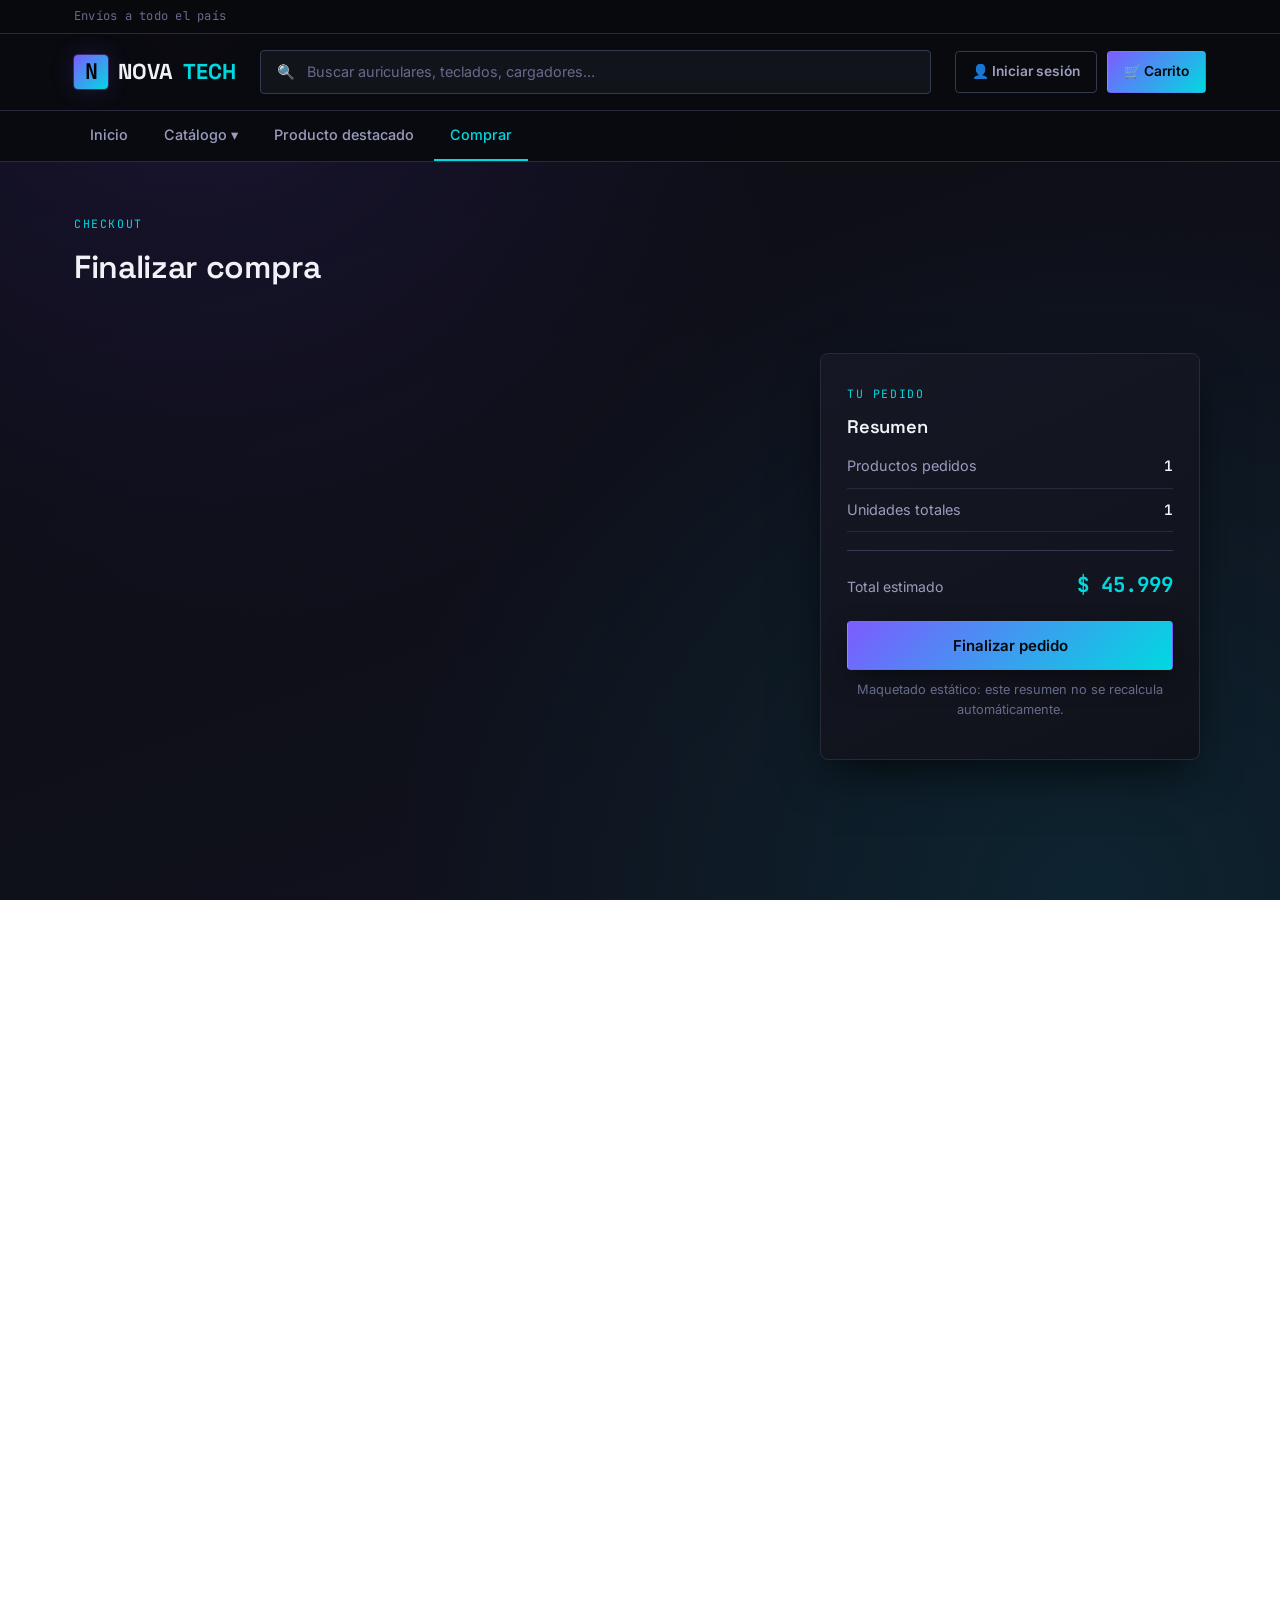
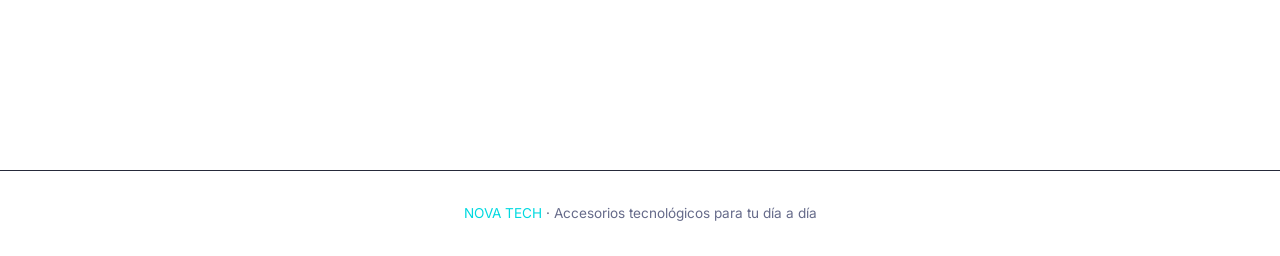
<file: comprar.html>
<!DOCTYPE html>
<html lang="es">
<head>
  <meta charset="UTF-8">
  <meta name="viewport" content="width=device-width, initial-scale=1.0">
  <title>Nova Tech — Comprar</title>
  <link rel="stylesheet" href="estilos.css">
</head>
<body>

  <!-- Encabezado: barra de utilidad, marca, buscador y navegacion (igual en las 6 paginas) -->
  <header class="site-header">
    <div class="utility-bar">
      <div class="utility-bar-inner">
        <span>Envíos a todo el país</span>
      </div>
    </div>
    <div class="header-main">
      <div class="header-main-inner">
        <a href="index.html" class="brand">
          <span class="brand-mark">N</span>
          NOVA <span class="accent">TECH</span>
        </a>
        <div class="search-bar">
          <span class="search-icon">🔍</span>
          <input type="text" placeholder="Buscar auriculares, teclados, cargadores...">
        </div>
        <div class="header-actions">
          <a href="login.html" class="header-action">👤 Iniciar sesión</a>
          <a href="comprar.html" class="header-action cart">🛒 Carrito</a>
        </div>
      </div>
    </div>
    <nav class="navbar">
      <div class="navbar-inner">
        <a href="index.html">Inicio</a>
        <div class="nav-item">
          <a href="listado_box.html">Catálogo ▾</a>
          <div class="dropdown-menu">
            <a href="listado_box.html">Vista en tarjetas</a>
            <a href="listado_tabla.html">Vista en tabla</a>
          </div>
        </div>
        <a href="producto.html">Producto destacado</a>
        <a href="comprar.html" class="active">Comprar</a>
      </div>
    </nav>
  </header>

  <main class="page-shell">

    <div class="section-heading">
      <div>
        <span class="eyebrow">Checkout</span>
        <h1>Finalizar compra</h1>
      </div>
    </div>

    <!-- Formulario de compra: datos del cliente + productos a la izquierda, resumen a la derecha -->
    <section aria-label="Formulario de compra">
    <div class="checkout-layout">

      <form class="form-shell">

        <fieldset>
          <legend>Datos del cliente</legend>

          <div class="form-grid">
            <div class="form-field">
              <label for="nombre">Nombre del cliente</label>
              <input type="text" id="nombre" name="nombre_cliente" value="Juana Pérez">
            </div>

            <div class="form-field">
              <label for="telefono">Teléfono</label>
              <input type="tel" id="telefono" name="telefono" value="11 2345 6789">
            </div>

            <div class="form-field full">
              <label for="direccion">Dirección</label>
              <input type="text" id="direccion" name="direccion" value="Av. Corrientes 1234, CABA">
            </div>

            <div class="form-field full">
              <label for="email">Email</label>
              <input type="email" id="email" name="email" value="juana.perez@email.com">
            </div>

            <div class="form-field full">
              <label for="medio_pago">Medio de pago</label>
              <select id="medio_pago" name="medio_pago">
                <option value="">Seleccioná un medio de pago</option>
                <option value="tarjeta_credito" selected>Tarjeta de crédito</option>
                <option value="tarjeta_debito">Tarjeta de débito</option>
                <option value="transferencia">Transferencia bancaria</option>
                <option value="mercado_pago">Mercado Pago</option>
                <option value="efectivo">Efectivo contra entrega</option>
              </select>
            </div>
          </div>

          <p class="form-note">
            Estos datos vienen precargados como ejemplo (simulan que ya iniciaste sesión). Podés editarlos antes de confirmar.
          </p>
        </fieldset>

        <fieldset>
          <legend>Productos seleccionados</legend>

          <div class="order-line">
            <span class="item-name">Auriculares Bluetooth NovaSound X1</span>
            <input type="number" min="0" value="1" aria-label="Cantidad NovaSound X1" name="cantidad_novasound_x1">
            <span class="item-price mono">$ 45.999</span>
          </div>

          <div class="order-line">
            <span class="item-name">Cargador Rápido GaN NovaCharge 65W</span>
            <input type="number" min="0" value="0" aria-label="Cantidad NovaCharge 65W" name="cantidad_novacharge_65w">
            <span class="item-price mono">$ 18.500</span>
          </div>

          <div class="order-line">
            <span class="item-name">Teclado Mecánico NovaKey RGB</span>
            <input type="number" min="0" value="0" aria-label="Cantidad NovaKey RGB" name="cantidad_novakey_rgb">
            <span class="item-price mono">$ 52.000</span>
          </div>

          <div class="order-line">
            <span class="item-name">Mouse Inalámbrico NovaClick Pro</span>
            <input type="number" min="0" value="0" aria-label="Cantidad NovaClick Pro" name="cantidad_novaclick_pro">
            <span class="item-price mono">$ 22.300</span>
          </div>

          <div class="order-line">
            <span class="item-name">Parlante Portátil NovaBoom Mini</span>
            <input type="number" min="0" value="0" aria-label="Cantidad NovaBoom Mini" name="cantidad_novaboom_mini">
            <span class="item-price mono">$ 31.200</span>
          </div>

          <div class="order-line">
            <span class="item-name">Power Bank NovaCharge 20000mAh</span>
            <input type="number" min="0" value="0" aria-label="Cantidad NovaCharge 20000mAh" name="cantidad_novacharge_20k">
            <span class="item-price mono">$ 27.800</span>
          </div>

          <div class="order-line">
            <span class="item-name">Auriculares In-Ear NovaBuds Air</span>
            <input type="number" min="0" value="0" aria-label="Cantidad NovaBuds Air" name="cantidad_novabuds_air">
            <span class="item-price mono">$ 28.900</span>
          </div>

          <div class="order-line">
            <span class="item-name">Hub USB-C NovaHub 7-en-1</span>
            <input type="number" min="0" value="0" aria-label="Cantidad NovaHub 7-en-1" name="cantidad_novahub_7">
            <span class="item-price mono">$ 19.900</span>
          </div>

          <p class="form-note">Ajustá la cantidad de cada producto que querés incluir en tu pedido.</p>
        </fieldset>

      </form>

      <aside class="order-summary">
        <span class="eyebrow">Tu pedido</span>
        <h2>Resumen</h2>

        <div class="recap-row">
          <span>Productos pedidos</span>
          <span>1</span>
        </div>
        <div class="recap-row">
          <span>Unidades totales</span>
          <span>1</span>
        </div>

        <div class="order-total">
          <span class="label">Total estimado</span>
          <span class="value">$ 45.999</span>
        </div>

        <a href="#confirmar-pedido" class="btn btn-primary btn-block" style="margin-top:20px;">Finalizar pedido</a>
        <p class="form-note" style="text-align:center; margin-top:10px;">
          Maquetado estático: este resumen no se recalcula automáticamente.
        </p>
      </aside>

    </div>
    </section>

    <!-- Confirmacion de compra en dos pasos, sin JavaScript: ver estilos.css (.modal-overlay:target) -->
    <div class="modal-overlay" id="confirmar-pedido">
    <div class="modal-card">
      <span class="badge">Resumen de facturación</span>
      <h2>Confirmá tu pedido</h2>

      <table class="modal-summary">
        <tbody>
          <tr>
            <td>Auriculares Bluetooth NovaSound X1</td>
            <td class="qty">x1</td>
            <td class="amount">$ 45.999</td>
          </tr>
          <tr>
            <td>Envío estándar</td>
            <td class="qty">—</td>
            <td class="amount">$ 0</td>
          </tr>
          <tr class="total">
            <td colspan="2">Total a pagar</td>
            <td class="amount">$ 45.999</td>
          </tr>
        </tbody>
      </table>

      <p class="form-note">
        Este resumen es un ejemplo fijo de maquetado: no representa un cálculo real sobre las cantidades cargadas.
      </p>

      <div class="modal-actions">
        <a href="#" class="btn btn-outline">Cancelar</a>
        <a href="#pedido-confirmado" class="btn btn-primary">Confirmar</a>
      </div>
    </div>
  </div>

  <div class="modal-overlay" id="pedido-confirmado">
    <div class="modal-card">
      <span class="badge">Pedido confirmado</span>
      <h2>¡Gracias por tu compra!</h2>
      <p>Guardá o imprimí tu comprobante. También podés escribirnos por WhatsApp si tenés alguna consulta.</p>

      <div class="ticket">
        <div class="ticket-header">
          <span class="brand-mark">N</span>
          <div><strong>NOVA TECH</strong></div>
          <div class="ticket-meta">Comprobante N.° 0001045</div>
          <div class="ticket-meta">Fecha: 04/09/2026</div>
        </div>

        <p class="ticket-meta">Cliente: Juana Pérez</p>
        <p class="ticket-meta">Medio de pago: Tarjeta de crédito</p>

        <table class="modal-summary">
          <tbody>
            <tr>
              <td>Auriculares Bluetooth NovaSound X1</td>
              <td class="qty">x1</td>
              <td class="amount">$ 45.999</td>
            </tr>
            <tr>
              <td>Envío estándar</td>
              <td class="qty">—</td>
              <td class="amount">$ 0</td>
            </tr>
            <tr class="total">
              <td colspan="2">Total pagado</td>
              <td class="amount">$ 45.999</td>
            </tr>
          </tbody>
        </table>
      </div>

      <div class="rating-block">
        <p class="form-note">Antes de cerrar, ¿cómo calificarías tu experiencia en Nova Tech?</p>
        <div class="rating-group">
          <input type="radio" id="val1" name="valoracion" value="1">
          <label for="val1">1</label>
          <input type="radio" id="val2" name="valoracion" value="2">
          <label for="val2">2</label>
          <input type="radio" id="val3" name="valoracion" value="3" checked>
          <label for="val3">3</label>
          <input type="radio" id="val4" name="valoracion" value="4">
          <label for="val4">4</label>
          <input type="radio" id="val5" name="valoracion" value="5">
          <label for="val5">5</label>
        </div>
      </div>

      <div class="modal-actions">
                <button type="button" class="btn btn-outline" onclick="window.print()">🖨️ Imprimir ticket</button>
        <a href="https://wa.me/5493764284149?text=Hola%20Nova%20Tech%2C%20quiero%20consultar%20sobre%20mi%20pedido%20N%C2%B0%200001045." target="_blank" rel="noopener" class="btn btn-primary">💬 Escribir por WhatsApp</a>
      </div>

      <p class="login-footer-note close-hint"><a href="#">Cerrar</a></p>
    </div>
  </div>

  </main>

  <!-- Pie de pagina -->
  <footer class="site-footer">
    <span class="accent">NOVA TECH</span> · Accesorios tecnológicos para tu día a día
  </footer>

  <!-- JS del sitio (Entrega 2): buscador del header (ver app.js) -->
  <script src="app.js" defer></script>

</body>
</html>
</file>
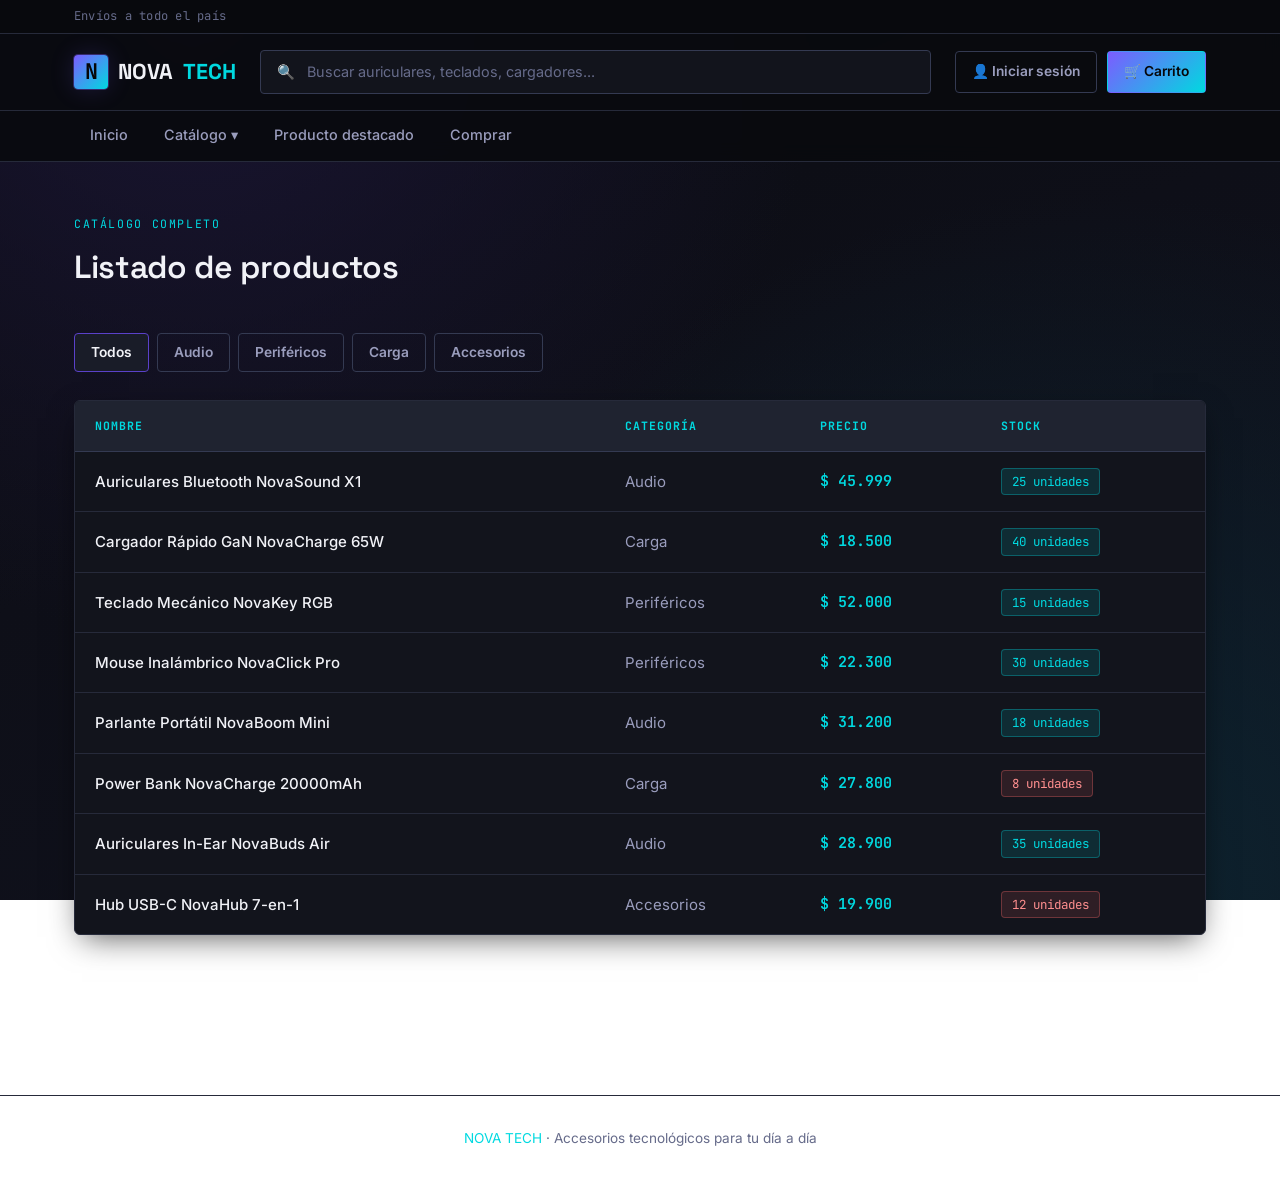
<file: listado_tabla.html>
<!DOCTYPE html>
<html lang="es">
<head>
  <meta charset="UTF-8">
  <meta name="viewport" content="width=device-width, initial-scale=1.0">
  <title>Nova Tech — Catálogo en tabla</title>
  <link rel="stylesheet" href="estilos.css">
</head>
<body>

  <!-- Encabezado: barra de utilidad, marca, buscador y navegacion (igual en las 6 paginas) -->
  <header class="site-header">
    <div class="utility-bar">
      <div class="utility-bar-inner">
        <span>Envíos a todo el país</span>
      </div>
    </div>
    <div class="header-main">
      <div class="header-main-inner">
        <a href="index.html" class="brand">
          <span class="brand-mark">N</span>
          NOVA <span class="accent">TECH</span>
        </a>
        <div class="search-bar">
          <span class="search-icon">🔍</span>
          <input type="text" placeholder="Buscar auriculares, teclados, cargadores...">
        </div>
        <div class="header-actions">
          <a href="login.html" class="header-action">👤 Iniciar sesión</a>
          <a href="comprar.html" class="header-action cart">🛒 Carrito</a>
        </div>
      </div>
    </div>
    <nav class="navbar">
      <div class="navbar-inner">
        <a href="index.html">Inicio</a>
        <div class="nav-item">
          <a href="listado_box.html" class="active">Catálogo ▾</a>
          <div class="dropdown-menu">
            <a href="listado_box.html">Vista en tarjetas</a>
            <a href="listado_tabla.html">Vista en tabla</a>
          </div>
        </div>
        <a href="producto.html">Producto destacado</a>
        <a href="comprar.html">Comprar</a>
      </div>
    </nav>
  </header>

  <main class="page-shell">

    <div class="section-heading">
      <div>
        <span class="eyebrow">Catálogo completo</span>
        <h1>Listado de productos</h1>
      </div>
    </div>

    <!-- Catalogo filtrable por categoria: ver filtro CSS en estilos.css (usa :target) -->
    <section aria-label="Catálogo de productos en tabla">

    <span id="audio"></span>
    <span id="perifericos"></span>
    <span id="carga"></span>
    <span id="accesorios"></span>

    <nav class="filter-tabs">
      <a href="#" class="tab-todos">Todos</a>
      <a href="#audio" class="tab-audio">Audio</a>
      <a href="#perifericos" class="tab-perifericos">Periféricos</a>
      <a href="#carga" class="tab-carga">Carga</a>
      <a href="#accesorios" class="tab-accesorios">Accesorios</a>
    </nav>

    <div class="table-wrap">
      <table class="catalog">
        <thead>
          <tr>
            <th>Nombre</th>
            <th>Categoría</th>
            <th>Precio</th>
            <th>Stock</th>
          </tr>
        </thead>
        <tbody>
          <tr class="cat-row cat-audio">
            <td class="name">Auriculares Bluetooth NovaSound X1</td>
            <td>Audio</td>
            <td class="price">$ 45.999</td>
            <td><span class="stock-pill">25 unidades</span></td>
          </tr>
          <tr class="cat-row cat-carga">
            <td class="name">Cargador Rápido GaN NovaCharge 65W</td>
            <td>Carga</td>
            <td class="price">$ 18.500</td>
            <td><span class="stock-pill">40 unidades</span></td>
          </tr>
          <tr class="cat-row cat-perifericos">
            <td class="name">Teclado Mecánico NovaKey RGB</td>
            <td>Periféricos</td>
            <td class="price">$ 52.000</td>
            <td><span class="stock-pill">15 unidades</span></td>
          </tr>
          <tr class="cat-row cat-perifericos">
            <td class="name">Mouse Inalámbrico NovaClick Pro</td>
            <td>Periféricos</td>
            <td class="price">$ 22.300</td>
            <td><span class="stock-pill">30 unidades</span></td>
          </tr>
          <tr class="cat-row cat-audio">
            <td class="name">Parlante Portátil NovaBoom Mini</td>
            <td>Audio</td>
            <td class="price">$ 31.200</td>
            <td><span class="stock-pill">18 unidades</span></td>
          </tr>
          <tr class="cat-row cat-carga">
            <td class="name">Power Bank NovaCharge 20000mAh</td>
            <td>Carga</td>
            <td class="price">$ 27.800</td>
            <td><span class="stock-pill low">8 unidades</span></td>
          </tr>
          <tr class="cat-row cat-audio">
            <td class="name">Auriculares In-Ear NovaBuds Air</td>
            <td>Audio</td>
            <td class="price">$ 28.900</td>
            <td><span class="stock-pill">35 unidades</span></td>
          </tr>
          <tr class="cat-row cat-accesorios">
            <td class="name">Hub USB-C NovaHub 7-en-1</td>
            <td>Accesorios</td>
            <td class="price">$ 19.900</td>
            <td><span class="stock-pill low">12 unidades</span></td>
          </tr>
        </tbody>
      </table>
    </div>

    </section>

  </main>

  <!-- Pie de pagina -->
  <footer class="site-footer">
    <span class="accent">NOVA TECH</span> · Accesorios tecnológicos para tu día a día
  </footer>

  <!-- JS del sitio (Entrega 2): buscador del header (ver app.js) -->
  <script src="app.js" defer></script>

</body>
</html>
</file>
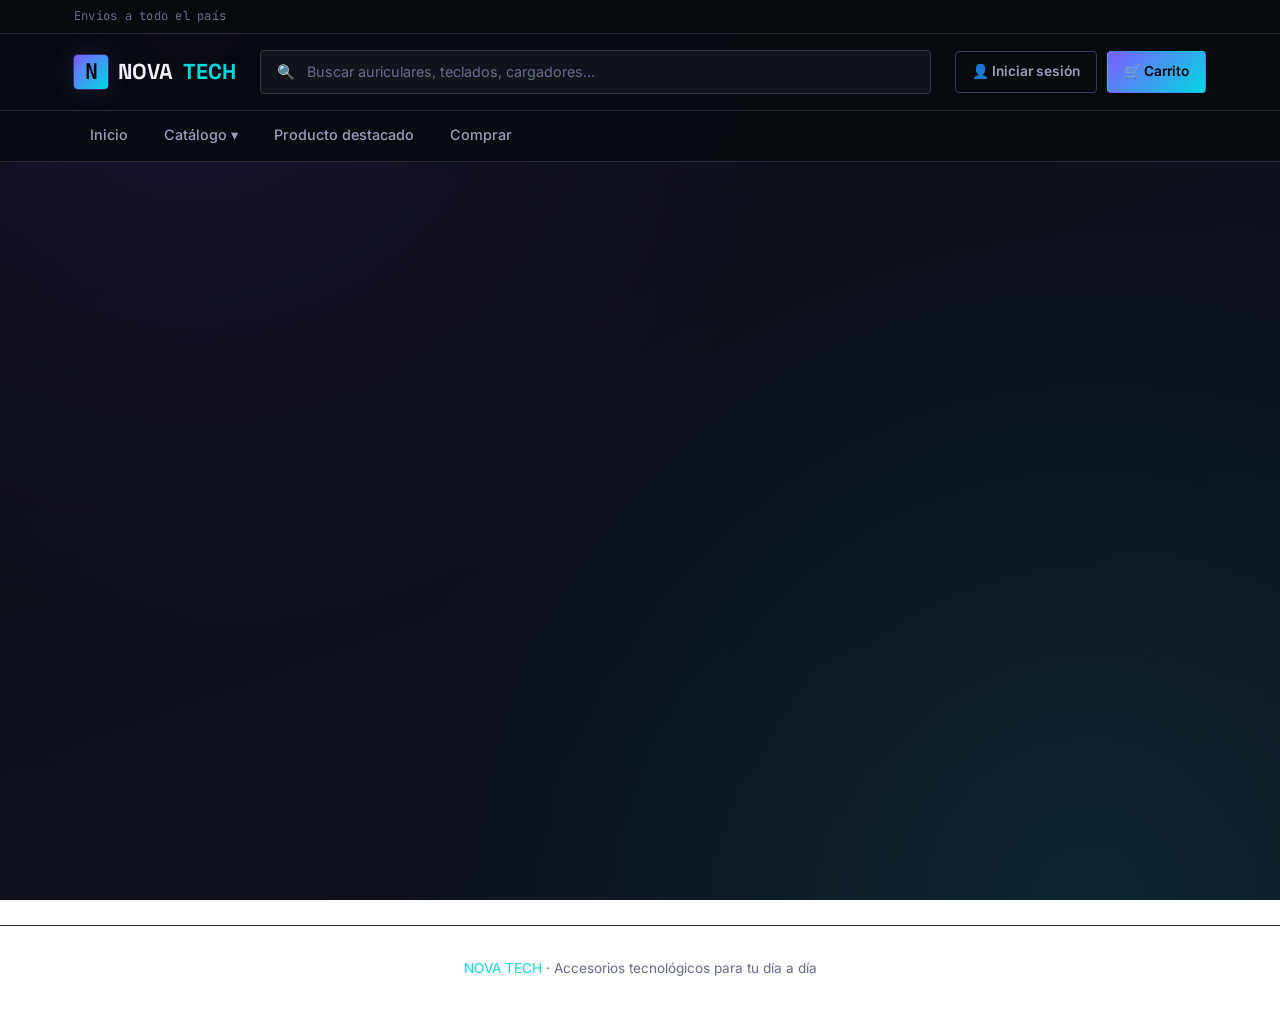
<file: login.html>
<!DOCTYPE html>
<html lang="es">
<head>
  <meta charset="UTF-8">
  <meta name="viewport" content="width=device-width, initial-scale=1.0">
  <title>Nova Tech — Iniciar sesión</title>
  <link rel="stylesheet" href="estilos.css">
</head>
<body>

  <!-- Encabezado: barra de utilidad, marca, buscador y navegacion (igual en las 6 paginas) -->
  <header class="site-header">
    <div class="utility-bar">
      <div class="utility-bar-inner">
        <span>Envíos a todo el país</span>
      </div>
    </div>
    <div class="header-main">
      <div class="header-main-inner">
        <a href="index.html" class="brand">
          <span class="brand-mark">N</span>
          NOVA <span class="accent">TECH</span>
        </a>
        <div class="search-bar">
          <span class="search-icon">🔍</span>
          <input type="text" placeholder="Buscar auriculares, teclados, cargadores...">
        </div>
        <div class="header-actions">
          <a href="login.html" class="header-action">👤 Iniciar sesión</a>
          <a href="comprar.html" class="header-action cart">🛒 Carrito</a>
        </div>
      </div>
    </div>
    <nav class="navbar">
      <div class="navbar-inner">
        <a href="index.html">Inicio</a>
        <div class="nav-item">
          <a href="listado_box.html">Catálogo ▾</a>
          <div class="dropdown-menu">
            <a href="listado_box.html">Vista en tarjetas</a>
            <a href="listado_tabla.html">Vista en tabla</a>
          </div>
        </div>
        <a href="producto.html">Producto destacado</a>
        <a href="comprar.html">Comprar</a>
      </div>
    </nav>
  </header>

  <main class="page-shell">

    <!-- Acceso/registro: alterna vista sin JS via :target (mismo patron que los modales de comprar.html) -->
    <span id="registro"></span>

    <section aria-label="Formulario de acceso" class="login-view">
      <div class="form-shell login-shell">
        <span class="eyebrow">Acceso de clientes</span>
        <h1>Iniciar sesión</h1>
        <p>
          Para completar una compra en Nova Tech necesitás iniciar sesión con tu cuenta.
          Ingresá tus datos para continuar.
        </p>

        <!-- Login: valida contra data/usuarios.json vía fetch (app.js), sin campo de confirmacion -->
        <form id="loginForm">
          <div class="form-field full">
            <label for="login_email">Email</label>
            <input type="email" id="login_email" name="login_email" placeholder="nombre@correo.com" required>
          </div>

          <div class="form-field full">
            <label for="login_password">Contraseña</label>
            <input type="password" id="login_password" name="login_password" placeholder="••••••••" required>
          </div>

          <!-- Mensaje de resultado (éxito/error) inyectado por app.js, sin recargar la página -->
          <div id="login-feedback" class="form-feedback" aria-live="polite"></div>

          <button type="submit" class="btn btn-primary btn-block">Iniciar sesión</button>
        </form>

        <p class="login-footer-note">
          ¿No tenés cuenta? <a href="#registro">Registrate</a>
        </p>
      </div>
    </section>

    <section aria-label="Formulario de registro" class="registro-view">
      <div class="form-shell login-shell">
        <span class="eyebrow">Cuenta nueva</span>
        <h1>Crear cuenta</h1>
        <p>
          Registrate en Nova Tech con tu email y una contraseña para poder comprar.
        </p>

        <!-- Registro: aca si se pide confirmar contraseña (coincidencia + longitud minima) -->
        <form id="registroForm">
          <div class="form-field full">
            <label for="registro_email">Email</label>
            <input type="email" id="registro_email" name="registro_email" placeholder="nombre@correo.com" required>
          </div>

          <div class="form-field full">
            <label for="registro_password">Contraseña</label>
            <input type="password" id="registro_password" name="registro_password" placeholder="••••••••" required>
          </div>

          <div class="form-field full">
            <label for="registro_password_confirm">Confirmar contraseña</label>
            <input type="password" id="registro_password_confirm" name="registro_password_confirm" placeholder="••••••••" required>
          </div>

          <div id="registro-feedback" class="form-feedback" aria-live="polite"></div>

          <button type="submit" class="btn btn-primary btn-block">Crear cuenta</button>
        </form>

        <p class="login-footer-note">
          ¿Ya tenés cuenta? <a href="login.html">Iniciar sesión</a>
        </p>
      </div>
    </section>

  </main>

  <!-- Pie de pagina -->
  <footer class="site-footer">
    <span class="accent">NOVA TECH</span> · Accesorios tecnológicos para tu día a día
  </footer>

  <!-- JS del sitio (Entrega 2): login/registro desacoplados con fetch() y buscador del header (ver app.js) -->
  <script src="app.js" defer></script>

</body>
</html>
</file>
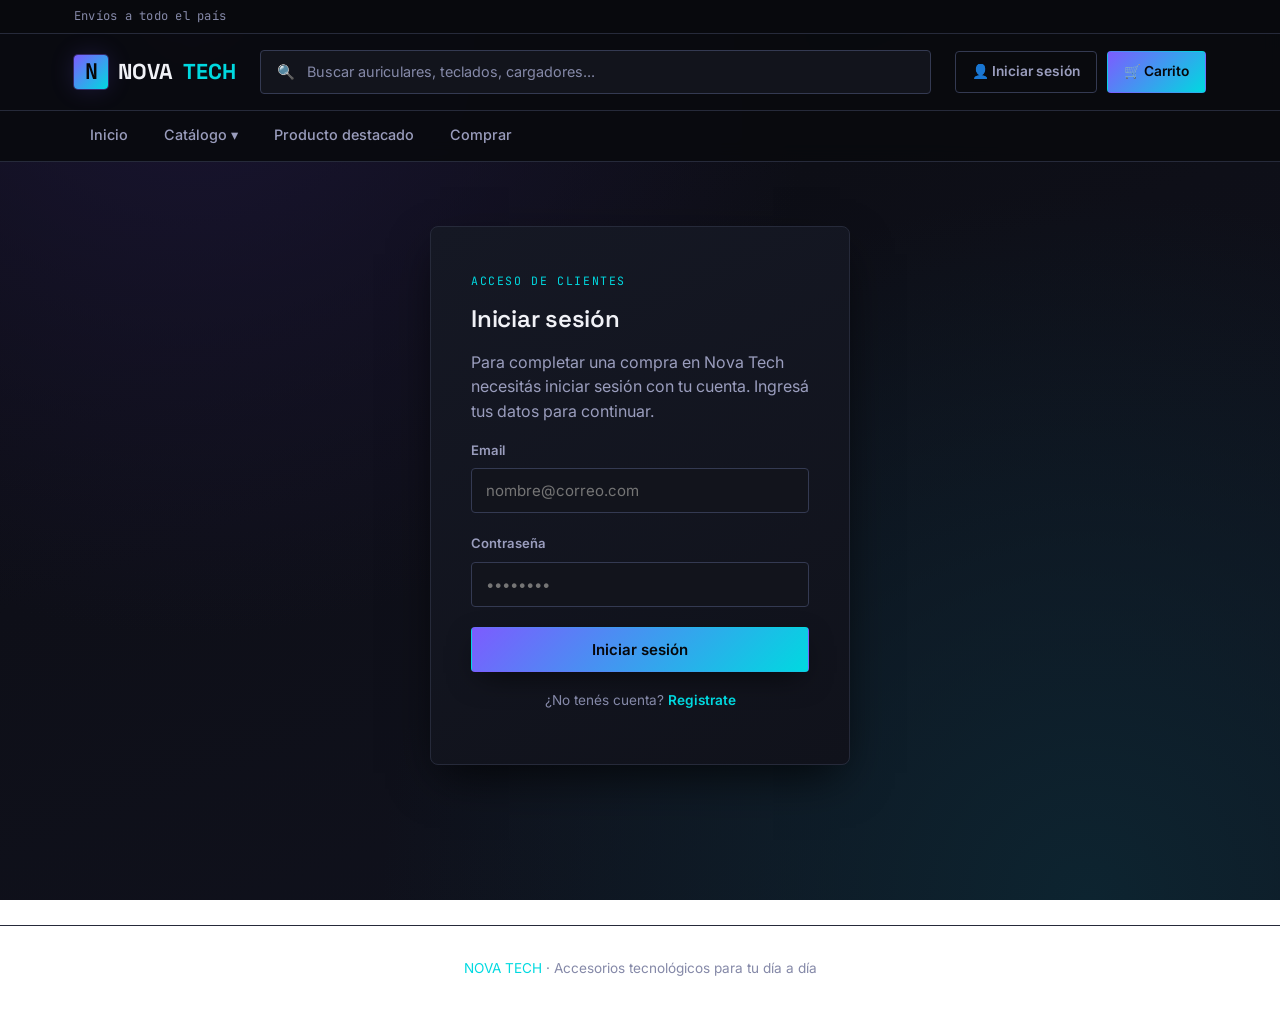
<file: public/admin.html>
<!DOCTYPE html>
<html lang="es">
<head>
  <meta charset="UTF-8">
  <meta name="viewport" content="width=device-width, initial-scale=1.0">
  <title>Nova Tech — Administración</title>
  <link rel="stylesheet" href="css/estilos.css">
</head>
<body>

  <!-- Primer elemento enfocable: permite saltear el header con el teclado -->
  <a class="skip-link" href="#contenido">Saltar al contenido principal</a>

  <!-- Encabezado: barra de utilidad, marca, buscador y navegacion (igual en todas las paginas) -->
  <header class="site-header">
    <div class="utility-bar">
      <div class="utility-bar-inner">
        <span>Envíos a todo el país</span>
      </div>
    </div>
    <div class="header-main">
      <div class="header-main-inner">
        <a href="index.html" class="brand">
          <span class="brand-mark">N</span>
          NOVA <span class="accent">TECH</span>
        </a>
        <div class="search-bar" role="search">
          <span class="search-icon" aria-hidden="true">🔍</span>
          <input type="search" id="buscador" name="q" aria-label="Buscar productos" placeholder="Buscar auriculares, teclados, cargadores...">
        </div>
        <div class="header-actions">
          <a href="login.html" class="header-action">👤 Iniciar sesión</a>
          <a href="comprar.html" class="header-action cart">🛒 Carrito</a>
        </div>
      </div>
    </div>
    <nav class="navbar">
      <div class="navbar-inner">
        <a href="index.html">Inicio</a>
        <div class="nav-item">
          <a href="listado_box.html">Catálogo ▾</a>
          <div class="dropdown-menu">
            <a href="listado_box.html">Vista en tarjetas</a>
            <a href="listado_tabla.html">Vista en tabla</a>
          </div>
        </div>
        <a href="producto.html">Producto destacado</a>
        <a href="comprar.html">Comprar</a>
      </div>
    </nav>
  </header>

  <main class="page-shell" id="contenido" tabindex="-1">

    <div class="section-heading">
      <div>
        <span class="eyebrow">Administración</span>
        <h1>Gestión de productos</h1>
      </div>
    </div>

    <!-- Panel del CU 6. app.js solo lo muestra si el usuario es admin; igual la
         protección real está en el servidor (api/productos.php responde 401/403). -->
    <p id="admin-estado" class="catalogo-estado" role="status" aria-live="polite">Verificando permisos...</p>

    <div id="admin-panel" hidden>

      <section class="form-shell" aria-labelledby="titulo-form">
        <h2 id="titulo-form" tabindex="-1">Nuevo producto</h2>

        <form id="productoForm">
          <div class="form-grid">
            <div class="form-field full">
              <label for="prod_nombre">Nombre</label>
              <input type="text" id="prod_nombre" name="nombre" maxlength="150" required>
            </div>

            <div class="form-field">
              <label for="prod_categoria">Categoría</label>
              <select id="prod_categoria" name="categoria_slug" required>
                <option value="">Seleccioná una categoría</option>
                <option value="audio">Audio</option>
                <option value="carga">Carga</option>
                <option value="perifericos">Periféricos</option>
                <option value="accesorios">Accesorios</option>
              </select>
            </div>

            <div class="form-field">
              <label for="prod_slug">Identificador (slug)</label>
              <input type="text" id="prod_slug" name="slug" maxlength="60" pattern="[a-z0-9]+(-[a-z0-9]+)*" aria-describedby="ayuda-slug">
              <p class="form-note" id="ayuda-slug">Opcional. Si lo dejás vacío se arma con el nombre. No se puede cambiar después.</p>
            </div>

            <div class="form-field">
              <label for="prod_precio">Precio</label>
              <input type="number" id="prod_precio" name="precio" min="0.01" step="0.01" required>
            </div>

            <div class="form-field">
              <label for="prod_stock">Stock</label>
              <input type="number" id="prod_stock" name="stock" min="0" step="1" required>
            </div>

            <div class="form-field full">
              <label for="prod_imagen">Imagen</label>
              <input type="text" id="prod_imagen" name="imagen" maxlength="255" required aria-describedby="ayuda-imagen">
              <p class="form-note" id="ayuda-imagen">Una URL https:// o una ruta dentro de images/ (ej. images/novahub-usbc.jpg).</p>
            </div>

            <div class="form-field full">
              <label for="prod_descripcion">Descripción</label>
              <textarea id="prod_descripcion" name="descripcion" rows="3"></textarea>
            </div>

            <div class="form-field full">
              <label for="prod_especificaciones">Especificaciones</label>
              <textarea id="prod_especificaciones" name="especificaciones" rows="4" aria-describedby="ayuda-especificaciones"></textarea>
              <p class="form-note" id="ayuda-especificaciones">Opcional. Una por línea, con el formato Clave: Valor (ej. Batería: 40 horas).</p>
            </div>

            <div class="form-field full form-check">
              <input type="checkbox" id="prod_destacado" name="destacado">
              <label for="prod_destacado">Producto destacado (se muestra en la portada)</label>
            </div>
          </div>

          <div id="admin-form-feedback" class="form-feedback" aria-live="polite"></div>

          <div class="admin-acciones">
            <button type="submit" class="btn btn-primary" id="btn-guardar">Crear producto</button>
            <button type="button" class="btn btn-outline" id="btn-cancelar-edicion" hidden>Cancelar edición</button>
          </div>
        </form>
      </section>

      <section class="admin-seccion" aria-labelledby="titulo-lista">
        <h2 id="titulo-lista">Productos cargados</h2>
        <div id="admin-lista-feedback" class="form-feedback" aria-live="polite"></div>

        <div class="table-wrap">
          <table class="catalog">
            <thead>
              <tr>
                <th scope="col">Nombre</th>
                <th scope="col">Categoría</th>
                <th scope="col">Precio</th>
                <th scope="col">Stock</th>
                <th scope="col">Destacado</th>
                <th scope="col">Acciones</th>
              </tr>
            </thead>
            <tbody id="admin-tbody"></tbody>
          </table>
        </div>
      </section>

    </div>

  </main>

  <!-- Pie de pagina -->
  <footer class="site-footer">
    <span class="accent">NOVA TECH</span> · Accesorios tecnológicos para tu día a día
  </footer>

  <!-- JS del sitio: panel de administración contra la API (ver app.js) -->
  <script src="js/app.js" defer></script>

</body>
</html>
</file>
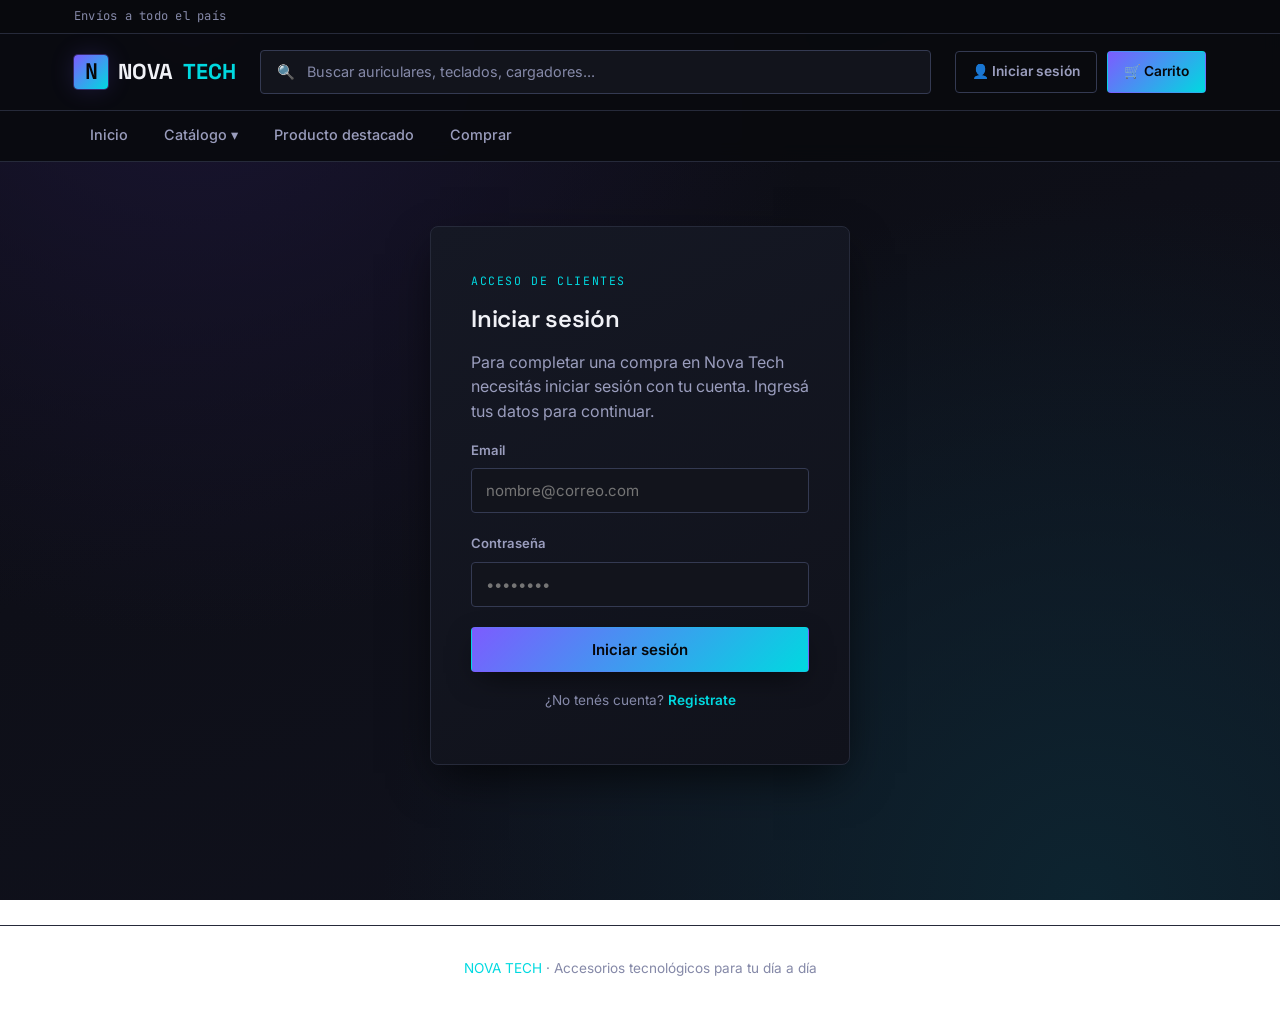
<file: public/comprar.html>
<!DOCTYPE html>
<html lang="es">
<head>
  <meta charset="UTF-8">
  <meta name="viewport" content="width=device-width, initial-scale=1.0">
  <title>Nova Tech — Comprar</title>
  <link rel="stylesheet" href="css/estilos.css">
</head>
<body>

  <!-- Primer elemento enfocable: permite saltear el header con el teclado -->
  <a class="skip-link" href="#contenido">Saltar al contenido principal</a>

  <!-- Encabezado: barra de utilidad, marca, buscador y navegacion (igual en las 6 paginas) -->
  <header class="site-header">
    <div class="utility-bar">
      <div class="utility-bar-inner">
        <span>Envíos a todo el país</span>
      </div>
    </div>
    <div class="header-main">
      <div class="header-main-inner">
        <a href="index.html" class="brand">
          <span class="brand-mark">N</span>
          NOVA <span class="accent">TECH</span>
        </a>
        <div class="search-bar" role="search">
          <span class="search-icon" aria-hidden="true">🔍</span>
          <input type="search" id="buscador" name="q" aria-label="Buscar productos" placeholder="Buscar auriculares, teclados, cargadores...">
        </div>
        <div class="header-actions">
          <a href="login.html" class="header-action">👤 Iniciar sesión</a>
          <a href="comprar.html" class="header-action cart">🛒 Carrito</a>
        </div>
      </div>
    </div>
    <nav class="navbar">
      <div class="navbar-inner">
        <a href="index.html">Inicio</a>
        <div class="nav-item">
          <a href="listado_box.html">Catálogo ▾</a>
          <div class="dropdown-menu">
            <a href="listado_box.html">Vista en tarjetas</a>
            <a href="listado_tabla.html">Vista en tabla</a>
          </div>
        </div>
        <a href="producto.html">Producto destacado</a>
        <a href="comprar.html" class="active">Comprar</a>
      </div>
    </nav>
  </header>

  <main class="page-shell" id="contenido" tabindex="-1">

    <div class="section-heading">
      <div>
        <span class="eyebrow">Checkout</span>
        <h1>Finalizar compra</h1>
      </div>
    </div>

    <!-- Formulario de compra: datos del cliente + productos a la izquierda, resumen a la derecha.
         Productos, totales y modales los completa app.js con datos de la API. -->
    <section aria-label="Formulario de compra">
    <div class="checkout-layout">

      <form class="form-shell" id="checkoutForm" novalidate>

        <fieldset>
          <legend>Datos del cliente</legend>

          <div class="form-grid">
            <div class="form-field">
              <label for="nombre">Nombre del cliente</label>
              <input type="text" id="nombre" name="nombre_cliente" autocomplete="name" maxlength="150" required>
            </div>

            <div class="form-field">
              <label for="telefono">Teléfono</label>
              <input type="tel" id="telefono" name="telefono" autocomplete="tel" maxlength="50" required>
            </div>

            <div class="form-field full">
              <label for="direccion">Dirección</label>
              <input type="text" id="direccion" name="direccion" autocomplete="street-address" maxlength="255" required>
            </div>

            <div class="form-field full">
              <label for="email">Email</label>
              <input type="email" id="email" name="email" autocomplete="email" maxlength="150" required>
            </div>

            <div class="form-field full">
              <label for="medio_pago">Medio de pago</label>
              <select id="medio_pago" name="medio_pago" required>
                <option value="">Seleccioná un medio de pago</option>
                <option value="tarjeta_credito">Tarjeta de crédito</option>
                <option value="tarjeta_debito">Tarjeta de débito</option>
                <option value="transferencia">Transferencia bancaria</option>
                <option value="mercado_pago">Mercado Pago</option>
                <option value="efectivo">Efectivo contra entrega</option>
              </select>
            </div>
          </div>

          <p class="form-note">
            El nombre y el email se completan con los datos de tu cuenta. Podés editarlos antes de confirmar.
          </p>
        </fieldset>

        <fieldset>
          <legend>Productos seleccionados</legend>

          <p id="checkout-productos-estado" class="catalogo-estado" role="status" aria-live="polite">Cargando productos...</p>
          <div id="lineas-pedido"></div>

          <p class="form-note">Ajustá la cantidad de cada producto que querés incluir en tu pedido.</p>
        </fieldset>

      </form>

      <aside class="order-summary">
        <span class="eyebrow">Tu pedido</span>
        <h2>Resumen</h2>

        <div class="recap-row">
          <span>Productos pedidos</span>
          <span id="resumen-productos">0</span>
        </div>
        <div class="recap-row">
          <span>Unidades totales</span>
          <span id="resumen-unidades">0</span>
        </div>

        <div class="order-total">
          <span class="label">Total estimado</span>
          <span class="value" id="resumen-total" aria-live="polite">$ 0</span>
        </div>

        <button type="button" id="btn-finalizar" class="btn btn-primary btn-block separado-20">Finalizar pedido</button>
        <div id="checkout-feedback" class="form-feedback separado-12" aria-live="polite"></div>
      </aside>

    </div>
    </section>

    <!-- Confirmacion de compra en dos pasos: los modales se abren con :target (estilos.css)
         y app.js completa su contenido antes de abrirlos. -->
    <div class="modal-overlay" id="confirmar-pedido">
    <div class="modal-card" role="dialog" aria-modal="true" aria-labelledby="titulo-confirmar">
      <span class="badge">Resumen de facturación</span>
      <h2 id="titulo-confirmar" tabindex="-1">Confirmá tu pedido</h2>

      <table class="modal-summary">
        <tbody id="confirmar-items"></tbody>
      </table>

      <div id="confirmar-feedback" class="form-feedback" aria-live="polite"></div>

      <div class="modal-actions">
        <a href="#" class="btn btn-outline">Cancelar</a>
        <button type="button" id="btn-confirmar" class="btn btn-primary">Confirmar</button>
      </div>
    </div>
  </div>

  <div class="modal-overlay" id="pedido-confirmado">
    <div class="modal-card" role="dialog" aria-modal="true" aria-labelledby="titulo-ticket">
      <span class="badge">Pedido confirmado</span>
      <h2 id="titulo-ticket" tabindex="-1">¡Gracias por tu compra!</h2>
      <p>Guardá o imprimí tu comprobante. También podés escribirnos por WhatsApp si tenés alguna consulta.</p>

      <div class="ticket">
        <div class="ticket-header">
          <span class="brand-mark">N</span>
          <div><strong>NOVA TECH</strong></div>
          <div class="ticket-meta" id="ticket-numero"></div>
          <div class="ticket-meta" id="ticket-fecha"></div>
        </div>

        <p class="ticket-meta" id="ticket-cliente"></p>
        <p class="ticket-meta" id="ticket-pago"></p>

        <table class="modal-summary">
          <tbody id="ticket-items"></tbody>
        </table>
      </div>

      <div class="rating-block">
        <p class="form-note" id="valoracion-pregunta">Antes de cerrar, ¿cómo calificarías tu experiencia en Nova Tech?</p>
        <div class="rating-group" role="radiogroup" aria-labelledby="valoracion-pregunta">
          <input type="radio" id="val1" name="valoracion" value="1">
          <label for="val1">1</label>
          <input type="radio" id="val2" name="valoracion" value="2">
          <label for="val2">2</label>
          <input type="radio" id="val3" name="valoracion" value="3">
          <label for="val3">3</label>
          <input type="radio" id="val4" name="valoracion" value="4">
          <label for="val4">4</label>
          <input type="radio" id="val5" name="valoracion" value="5">
          <label for="val5">5</label>
        </div>
        <div id="valoracion-feedback" class="form-feedback" aria-live="polite"></div>
      </div>

      <div class="modal-actions">
        <button type="button" id="btn-imprimir" class="btn btn-outline">🖨️ Imprimir ticket</button>
        <a id="enlace-whatsapp" href="https://wa.me/5493764284149" target="_blank" rel="noopener" class="btn btn-primary">💬 Escribir por WhatsApp</a>
      </div>

      <p class="login-footer-note close-hint"><a href="#">Cerrar</a></p>
    </div>
  </div>

  </main>

  <!-- Pie de pagina -->
  <footer class="site-footer">
    <span class="accent">NOVA TECH</span> · Accesorios tecnológicos para tu día a día
  </footer>

  <!-- JS del sitio: checkout real contra la API y buscador del header (ver app.js) -->
  <script src="js/app.js" defer></script>

</body>
</html>
</file>
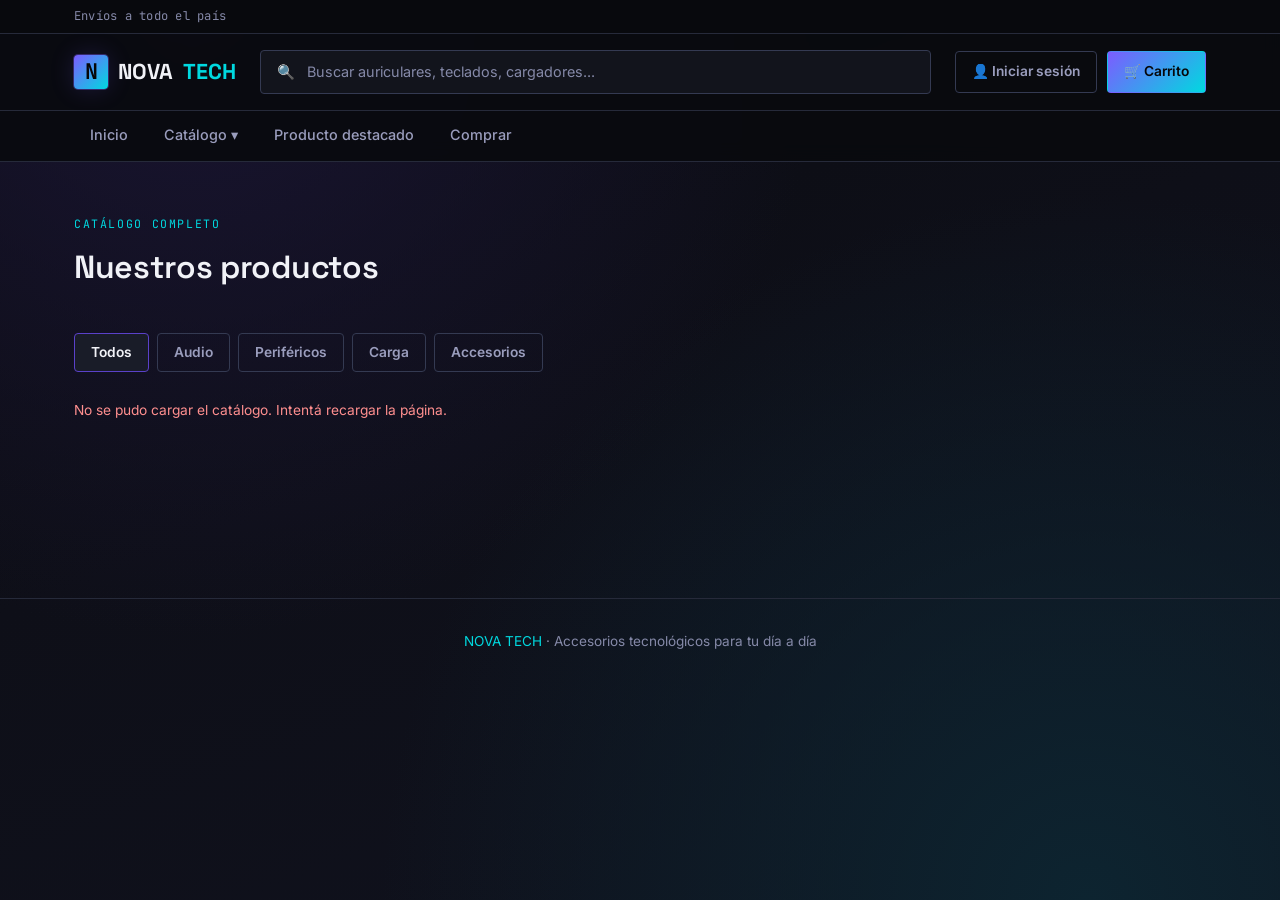
<file: public/listado_box.html>
<!DOCTYPE html>
<html lang="es">
<head>
  <meta charset="UTF-8">
  <meta name="viewport" content="width=device-width, initial-scale=1.0">
  <title>Nova Tech — Catálogo en tarjetas</title>
  <link rel="stylesheet" href="css/estilos.css">
</head>
<body>

  <!-- Primer elemento enfocable: permite saltear el header con el teclado -->
  <a class="skip-link" href="#contenido">Saltar al contenido principal</a>

  <!-- Encabezado: barra de utilidad, marca, buscador y navegacion (igual en las 6 paginas) -->
  <header class="site-header">
    <div class="utility-bar">
      <div class="utility-bar-inner">
        <span>Envíos a todo el país</span>
      </div>
    </div>
    <div class="header-main">
      <div class="header-main-inner">
        <a href="index.html" class="brand">
          <span class="brand-mark">N</span>
          NOVA <span class="accent">TECH</span>
        </a>
        <div class="search-bar" role="search">
          <span class="search-icon" aria-hidden="true">🔍</span>
          <input type="search" id="buscador" name="q" aria-label="Buscar productos" placeholder="Buscar auriculares, teclados, cargadores...">
        </div>
        <div class="header-actions">
          <a href="login.html" class="header-action">👤 Iniciar sesión</a>
          <a href="comprar.html" class="header-action cart">🛒 Carrito</a>
        </div>
      </div>
    </div>
    <nav class="navbar">
      <div class="navbar-inner">
        <a href="index.html">Inicio</a>
        <div class="nav-item">
          <a href="listado_box.html" class="active">Catálogo ▾</a>
          <div class="dropdown-menu">
            <a href="listado_box.html">Vista en tarjetas</a>
            <a href="listado_tabla.html">Vista en tabla</a>
          </div>
        </div>
        <a href="producto.html">Producto destacado</a>
        <a href="comprar.html">Comprar</a>
      </div>
    </nav>
  </header>

  <main class="page-shell" id="contenido" tabindex="-1">

    <div class="section-heading">
      <div>
        <span class="eyebrow">Catálogo completo</span>
        <h1>Nuestros productos</h1>
      </div>
    </div>

    <!-- Catalogo filtrable por categoria: ver filtro CSS en estilos.css (usa :target) -->
    <section aria-label="Catálogo de productos en tarjetas">

      <span id="audio"></span>
      <span id="perifericos"></span>
      <span id="carga"></span>
      <span id="accesorios"></span>

      <nav class="filter-tabs">
        <a href="#" class="tab-todos">Todos</a>
        <a href="#audio" class="tab-audio">Audio</a>
        <a href="#perifericos" class="tab-perifericos">Periféricos</a>
        <a href="#carga" class="tab-carga">Carga</a>
        <a href="#accesorios" class="tab-accesorios">Accesorios</a>
      </nav>

      <p id="catalogo-estado" class="catalogo-estado" role="status" aria-live="polite">Cargando catálogo...</p>

      <div class="product-grid"></div>
    </section>

  </main>

  <!-- Pie de pagina -->
  <footer class="site-footer">
    <span class="accent">NOVA TECH</span> · Accesorios tecnológicos para tu día a día
  </footer>

  <!-- JS del sitio (Entrega 2): buscador del header (ver app.js) -->
  <script src="js/app.js" defer></script>

</body>
</html>
</file>
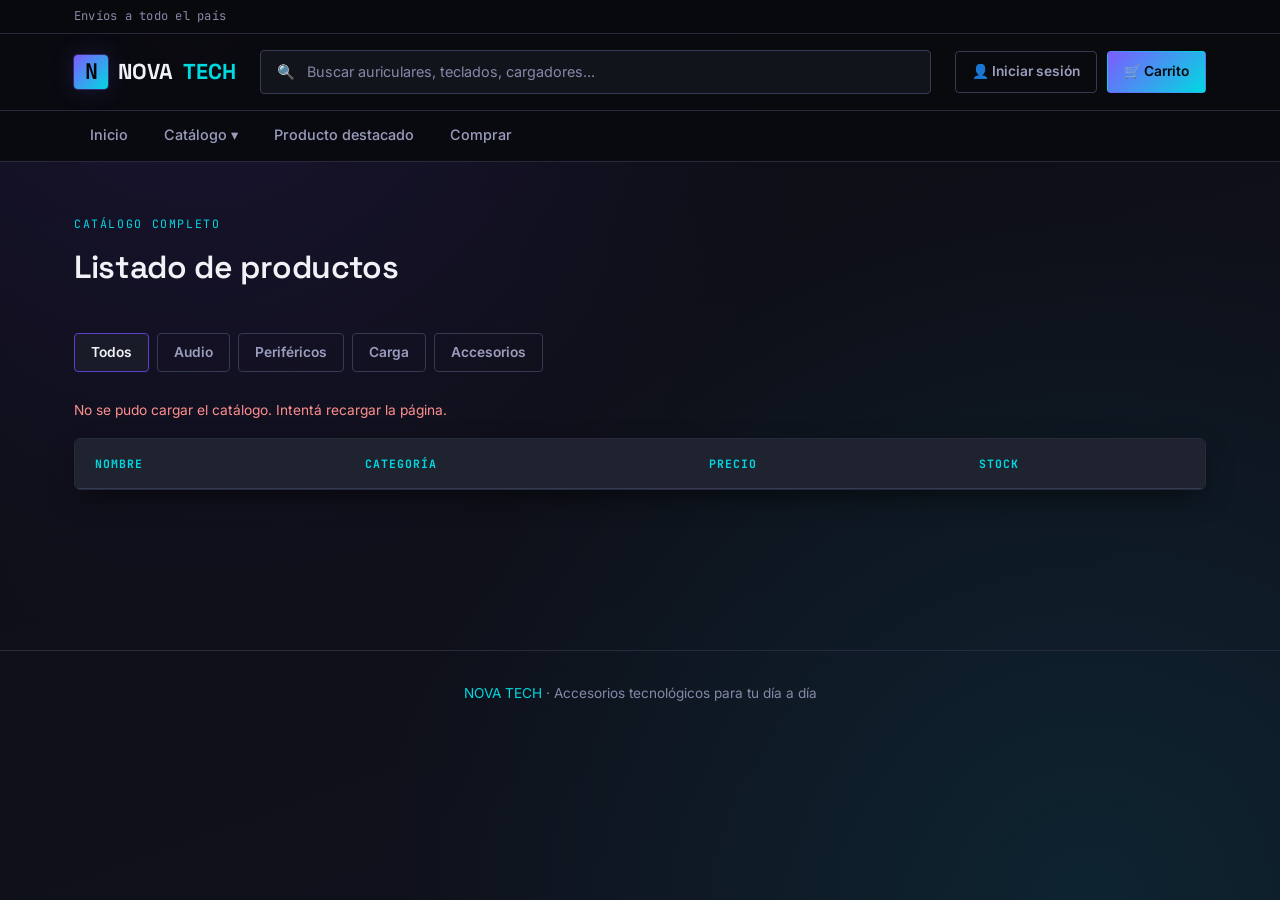
<file: public/listado_tabla.html>
<!DOCTYPE html>
<html lang="es">
<head>
  <meta charset="UTF-8">
  <meta name="viewport" content="width=device-width, initial-scale=1.0">
  <title>Nova Tech — Catálogo en tabla</title>
  <link rel="stylesheet" href="css/estilos.css">
</head>
<body>

  <!-- Primer elemento enfocable: permite saltear el header con el teclado -->
  <a class="skip-link" href="#contenido">Saltar al contenido principal</a>

  <!-- Encabezado: barra de utilidad, marca, buscador y navegacion (igual en las 6 paginas) -->
  <header class="site-header">
    <div class="utility-bar">
      <div class="utility-bar-inner">
        <span>Envíos a todo el país</span>
      </div>
    </div>
    <div class="header-main">
      <div class="header-main-inner">
        <a href="index.html" class="brand">
          <span class="brand-mark">N</span>
          NOVA <span class="accent">TECH</span>
        </a>
        <div class="search-bar" role="search">
          <span class="search-icon" aria-hidden="true">🔍</span>
          <input type="search" id="buscador" name="q" aria-label="Buscar productos" placeholder="Buscar auriculares, teclados, cargadores...">
        </div>
        <div class="header-actions">
          <a href="login.html" class="header-action">👤 Iniciar sesión</a>
          <a href="comprar.html" class="header-action cart">🛒 Carrito</a>
        </div>
      </div>
    </div>
    <nav class="navbar">
      <div class="navbar-inner">
        <a href="index.html">Inicio</a>
        <div class="nav-item">
          <a href="listado_box.html" class="active">Catálogo ▾</a>
          <div class="dropdown-menu">
            <a href="listado_box.html">Vista en tarjetas</a>
            <a href="listado_tabla.html">Vista en tabla</a>
          </div>
        </div>
        <a href="producto.html">Producto destacado</a>
        <a href="comprar.html">Comprar</a>
      </div>
    </nav>
  </header>

  <main class="page-shell" id="contenido" tabindex="-1">

    <div class="section-heading">
      <div>
        <span class="eyebrow">Catálogo completo</span>
        <h1>Listado de productos</h1>
      </div>
    </div>

    <!-- Catalogo filtrable por categoria: ver filtro CSS en estilos.css (usa :target) -->
    <section aria-label="Catálogo de productos en tabla">

    <span id="audio"></span>
    <span id="perifericos"></span>
    <span id="carga"></span>
    <span id="accesorios"></span>

    <nav class="filter-tabs">
      <a href="#" class="tab-todos">Todos</a>
      <a href="#audio" class="tab-audio">Audio</a>
      <a href="#perifericos" class="tab-perifericos">Periféricos</a>
      <a href="#carga" class="tab-carga">Carga</a>
      <a href="#accesorios" class="tab-accesorios">Accesorios</a>
    </nav>

    <p id="catalogo-estado" class="catalogo-estado" role="status" aria-live="polite">Cargando catálogo...</p>

    <div class="table-wrap">
      <table class="catalog">
        <thead>
          <tr>
            <th>Nombre</th>
            <th>Categoría</th>
            <th>Precio</th>
            <th>Stock</th>
          </tr>
        </thead>
        <tbody></tbody>
      </table>
    </div>

    </section>

  </main>

  <!-- Pie de pagina -->
  <footer class="site-footer">
    <span class="accent">NOVA TECH</span> · Accesorios tecnológicos para tu día a día
  </footer>

  <!-- JS del sitio (Entrega 2): buscador del header (ver app.js) -->
  <script src="js/app.js" defer></script>

</body>
</html>
</file>
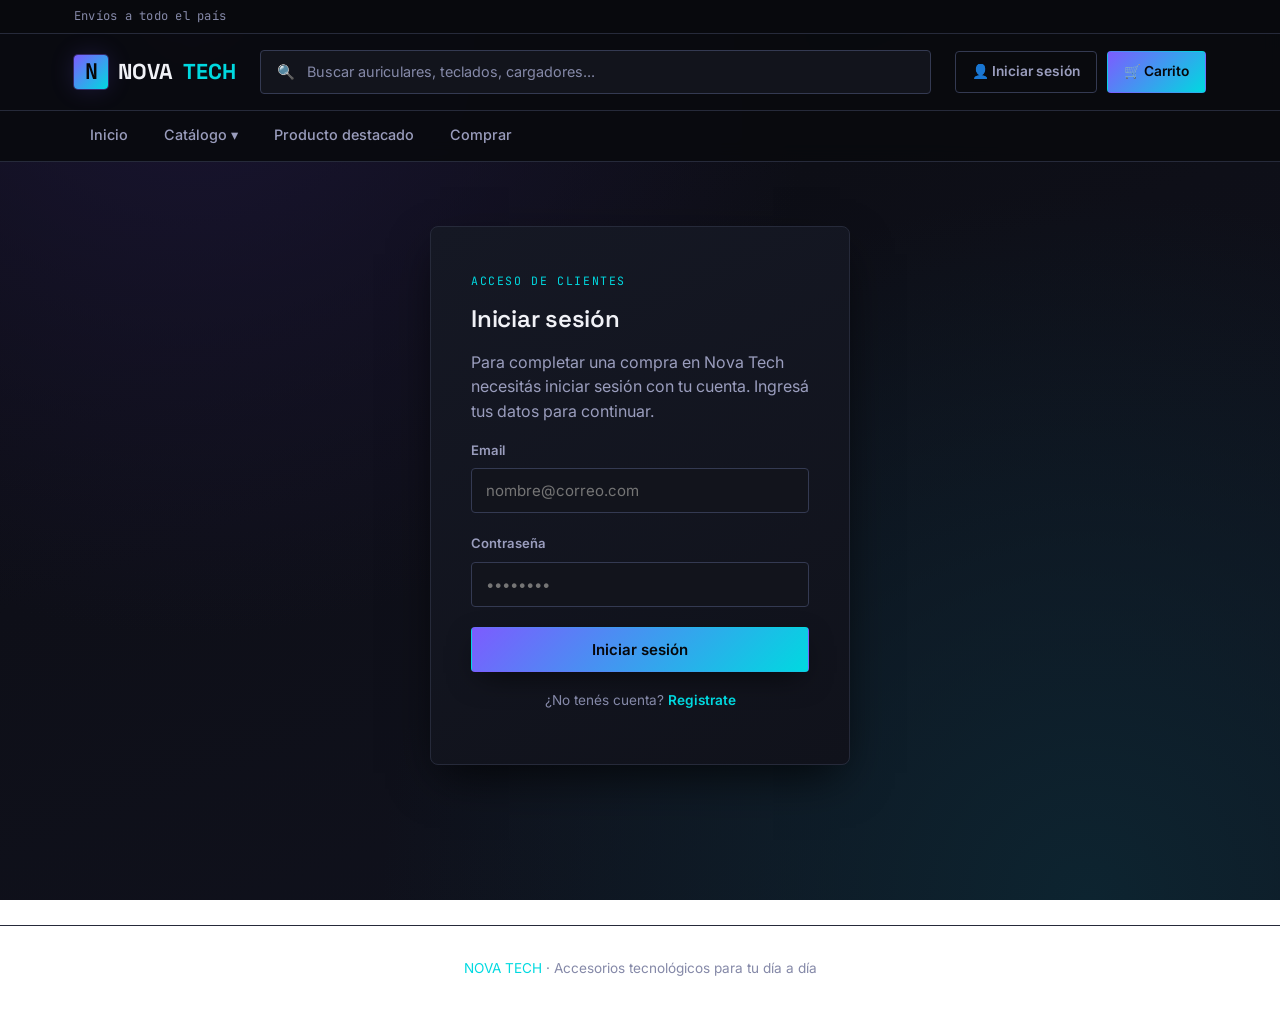
<file: public/login.html>
<!DOCTYPE html>
<html lang="es">
<head>
  <meta charset="UTF-8">
  <meta name="viewport" content="width=device-width, initial-scale=1.0">
  <title>Nova Tech — Iniciar sesión</title>
  <link rel="stylesheet" href="css/estilos.css">
</head>
<body>

  <!-- Primer elemento enfocable: permite saltear el header con el teclado -->
  <a class="skip-link" href="#contenido">Saltar al contenido principal</a>

  <!-- Encabezado: barra de utilidad, marca, buscador y navegacion (igual en las 6 paginas) -->
  <header class="site-header">
    <div class="utility-bar">
      <div class="utility-bar-inner">
        <span>Envíos a todo el país</span>
      </div>
    </div>
    <div class="header-main">
      <div class="header-main-inner">
        <a href="index.html" class="brand">
          <span class="brand-mark">N</span>
          NOVA <span class="accent">TECH</span>
        </a>
        <div class="search-bar" role="search">
          <span class="search-icon" aria-hidden="true">🔍</span>
          <input type="search" id="buscador" name="q" aria-label="Buscar productos" placeholder="Buscar auriculares, teclados, cargadores...">
        </div>
        <div class="header-actions">
          <a href="login.html" class="header-action">👤 Iniciar sesión</a>
          <a href="comprar.html" class="header-action cart">🛒 Carrito</a>
        </div>
      </div>
    </div>
    <nav class="navbar">
      <div class="navbar-inner">
        <a href="index.html">Inicio</a>
        <div class="nav-item">
          <a href="listado_box.html">Catálogo ▾</a>
          <div class="dropdown-menu">
            <a href="listado_box.html">Vista en tarjetas</a>
            <a href="listado_tabla.html">Vista en tabla</a>
          </div>
        </div>
        <a href="producto.html">Producto destacado</a>
        <a href="comprar.html">Comprar</a>
      </div>
    </nav>
  </header>

  <main class="page-shell" id="contenido" tabindex="-1">

    <!-- Acceso/registro: alterna vista sin JS via :target (mismo patron que los modales de comprar.html) -->
    <span id="registro"></span>

    <section aria-label="Formulario de acceso" class="login-view">
      <div class="form-shell login-shell">
        <span class="eyebrow">Acceso de clientes</span>
        <h1>Iniciar sesión</h1>
        <p>
          Para completar una compra en Nova Tech necesitás iniciar sesión con tu cuenta.
          Ingresá tus datos para continuar.
        </p>

        <!-- Login: valida en el servidor (api/login.php) vía fetch desde app.js -->
        <form id="loginForm">
          <div class="form-field full">
            <label for="login_email">Email</label>
            <input type="email" id="login_email" name="login_email" placeholder="nombre@correo.com" required>
          </div>

          <div class="form-field full">
            <label for="login_password">Contraseña</label>
            <input type="password" id="login_password" name="login_password" placeholder="••••••••" required>
          </div>

          <!-- Mensaje de resultado (éxito/error) inyectado por app.js, sin recargar la página -->
          <div id="login-feedback" class="form-feedback" aria-live="polite"></div>

          <button type="submit" class="btn btn-primary btn-block">Iniciar sesión</button>
        </form>

        <p class="login-footer-note">
          ¿No tenés cuenta? <a href="#registro">Registrate</a>
        </p>
      </div>
    </section>

    <section aria-label="Formulario de registro" class="registro-view">
      <div class="form-shell login-shell">
        <span class="eyebrow">Cuenta nueva</span>
        <h1>Crear cuenta</h1>
        <p>
          Registrate en Nova Tech con tu email y una contraseña para poder comprar.
        </p>

        <!-- Registro: aca si se pide confirmar contraseña (coincidencia + longitud minima) -->
        <form id="registroForm">
          <div class="form-field full">
            <label for="registro_nombre">Nombre</label>
            <input type="text" id="registro_nombre" name="registro_nombre" autocomplete="name" maxlength="120" required>
          </div>

          <div class="form-field full">
            <label for="registro_email">Email</label>
            <input type="email" id="registro_email" name="registro_email" placeholder="nombre@correo.com" required>
          </div>

          <div class="form-field full">
            <label for="registro_password">Contraseña</label>
            <input type="password" id="registro_password" name="registro_password" placeholder="••••••••" required>
          </div>

          <div class="form-field full">
            <label for="registro_password_confirm">Confirmar contraseña</label>
            <input type="password" id="registro_password_confirm" name="registro_password_confirm" placeholder="••••••••" required>
          </div>

          <div id="registro-feedback" class="form-feedback" aria-live="polite"></div>

          <button type="submit" class="btn btn-primary btn-block">Crear cuenta</button>
        </form>

        <p class="login-footer-note">
          ¿Ya tenés cuenta? <a href="login.html">Iniciar sesión</a>
        </p>
      </div>
    </section>

  </main>

  <!-- Pie de pagina -->
  <footer class="site-footer">
    <span class="accent">NOVA TECH</span> · Accesorios tecnológicos para tu día a día
  </footer>

  <!-- JS del sitio (Entrega 2): login/registro desacoplados con fetch() y buscador del header (ver app.js) -->
  <script src="js/app.js" defer></script>

</body>
</html>
</file>
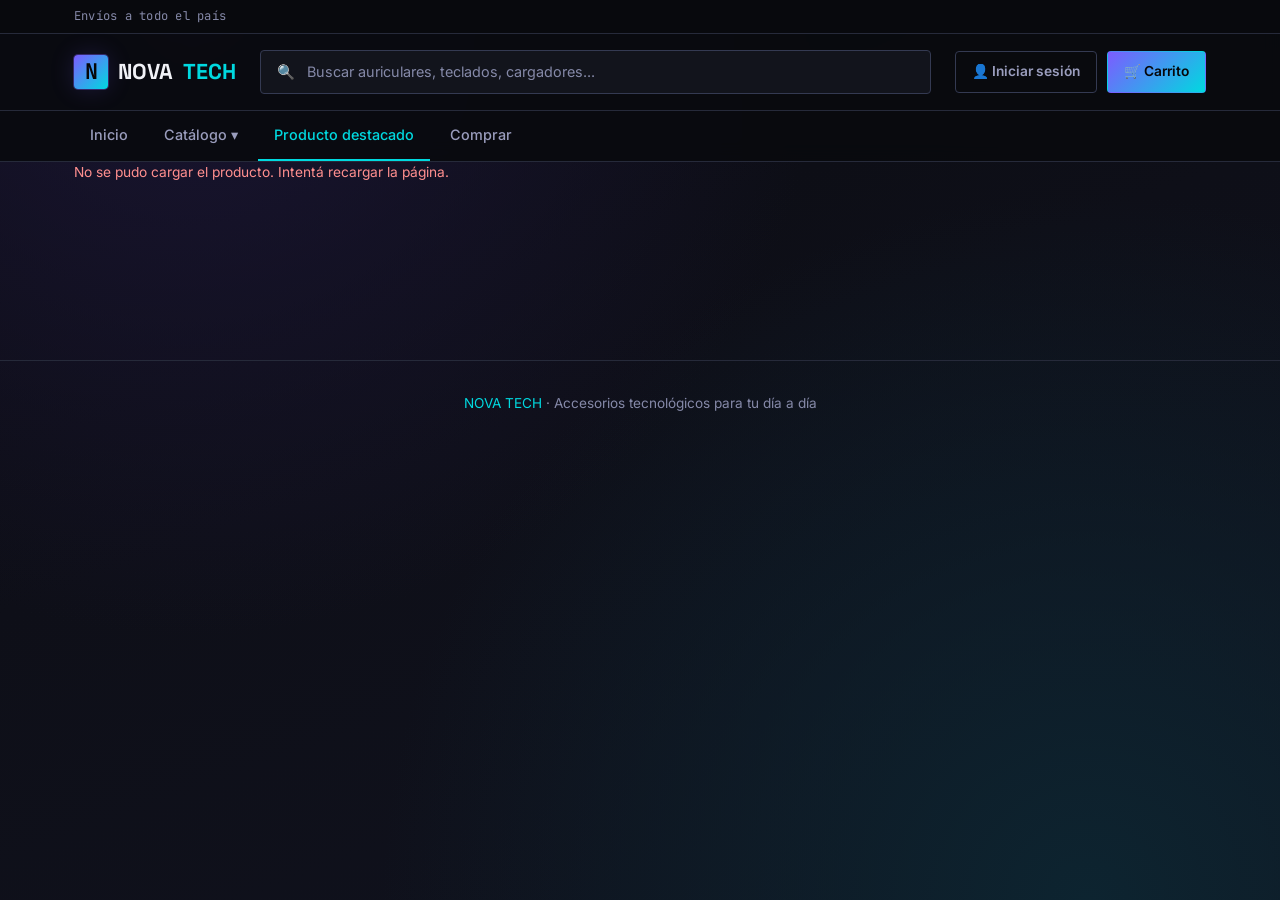
<file: public/producto.html>
<!DOCTYPE html>
<html lang="es">
<head>
  <meta charset="UTF-8">
  <meta name="viewport" content="width=device-width, initial-scale=1.0">
  <title>Nova Tech — NovaSound X1</title>
  <link rel="stylesheet" href="css/estilos.css">
</head>
<body>

  <!-- Primer elemento enfocable: permite saltear el header con el teclado -->
  <a class="skip-link" href="#contenido">Saltar al contenido principal</a>

  <!-- Encabezado: barra de utilidad, marca, buscador y navegacion (igual en las 6 paginas) -->
  <header class="site-header">
    <div class="utility-bar">
      <div class="utility-bar-inner">
        <span>Envíos a todo el país</span>
      </div>
    </div>
    <div class="header-main">
      <div class="header-main-inner">
        <a href="index.html" class="brand">
          <span class="brand-mark">N</span>
          NOVA <span class="accent">TECH</span>
        </a>
        <div class="search-bar" role="search">
          <span class="search-icon" aria-hidden="true">🔍</span>
          <input type="search" id="buscador" name="q" aria-label="Buscar productos" placeholder="Buscar auriculares, teclados, cargadores...">
        </div>
        <div class="header-actions">
          <a href="login.html" class="header-action">👤 Iniciar sesión</a>
          <a href="comprar.html" class="header-action cart">🛒 Carrito</a>
        </div>
      </div>
    </div>
    <nav class="navbar">
      <div class="navbar-inner">
        <a href="index.html">Inicio</a>
        <div class="nav-item">
          <a href="listado_box.html">Catálogo ▾</a>
          <div class="dropdown-menu">
            <a href="listado_box.html">Vista en tarjetas</a>
            <a href="listado_tabla.html">Vista en tabla</a>
          </div>
        </div>
        <a href="producto.html" class="active">Producto destacado</a>
        <a href="comprar.html">Comprar</a>
      </div>
    </nav>
  </header>

  <main class="page-shell" id="contenido" tabindex="-1">

    <!-- Ficha de producto: producto.html?slug=<slug>, o el destacado si no hay slug.
         app.js la completa con los datos de /api/productos.php. -->
    <p id="detalle-estado" class="catalogo-estado" role="status" aria-live="polite">Cargando producto...</p>

    <article class="product-detail" id="detalle-producto" hidden>

      <figure class="gallery">
        <img id="detalle-imagen" alt="">
      </figure>

      <div>
        <span class="badge" id="detalle-badge"></span>
        <h1 id="detalle-nombre"></h1>
        <p id="detalle-descripcion"></p>
        <div class="price" id="detalle-precio"></div>

        <table class="spec-table">
          <tbody id="detalle-specs"></tbody>
        </table>

        <a href="comprar.html" id="detalle-comprar" class="btn btn-primary btn-block">Comprar este producto</a>
      </div>

    </article>

  </main>

  <!-- Pie de pagina -->
  <footer class="site-footer">
    <span class="accent">NOVA TECH</span> · Accesorios tecnológicos para tu día a día
  </footer>

  <!-- JS del sitio: ficha de producto desde la API y buscador del header (ver app.js) -->
  <script src="js/app.js" defer></script>

</body>
</html>
</file>
<file: estilos.css>
@import url('https://fonts.googleapis.com/css2?family=Space+Grotesk:wght@500;600;700&family=Inter:wght@400;500;600&family=JetBrains+Mono:wght@500;600&display=swap');

:root {
    --bg-0: #08090d;
  --bg-1: #0d0f16;
  --bg-2: #14172202;
  --surface: #12141c;
  --surface-2: #191c28;
  --surface-3: #1f2330;
  --border: #262a3a;
  --border-strong: #343a52;

  --text-primary: #f1f2f7;
  --text-secondary: #9a9dbd;
  --text-muted: #666b8a;

  --accent-violet: #7c5cff;
  --accent-violet-dim: #5a41c9;
  --accent-cyan: #00d9e0;
  --accent-cyan-dim: #00a3a8;

  --gradient-accent: linear-gradient(135deg, var(--accent-violet) 0%, var(--accent-cyan) 100%);
  --gradient-accent-hover: linear-gradient(135deg, #8f74ff 0%, #1de8ef 100%);
  --gradient-page: radial-gradient(circle at 15% 0%, #1a1533 0%, transparent 45%),
                    radial-gradient(circle at 85% 100%, #0d2430 0%, transparent 50%),
                    linear-gradient(160deg, #0a0b10 0%, #0e0f18 45%, #10121e 100%);
  --gradient-card: linear-gradient(155deg, #151824 0%, #10121b 100%);
  --gradient-hero: linear-gradient(135deg, #191233 0%, #0c1220 55%, #081018 100%);

  --radius-sm: 4px;
  --radius-md: 6px;
  --radius-lg: 8px;

  --shadow-float: 0 10px 30px -8px rgba(0, 0, 0, 0.65);
  --shadow-float-strong: 0 18px 45px -10px rgba(0, 0, 0, 0.75);
  --glow-violet: 0 0 0 1px rgba(124, 92, 255, 0.35), 0 0 24px rgba(124, 92, 255, 0.18);
  --glow-cyan: 0 0 0 1px rgba(0, 217, 224, 0.35), 0 0 24px rgba(0, 217, 224, 0.15);
}

* {
  box-sizing: border-box;
}

html {
  scroll-behavior: smooth;
}

body {
  margin: 0;
  font-family: 'Inter', system-ui, sans-serif;
  background: var(--gradient-page);
  background-attachment: fixed;
  color: var(--text-primary);
  line-height: 1.55;
  min-height: 100vh;
}

h1, h2, h3, h4 {
  font-family: 'Space Grotesk', 'Inter', sans-serif;
  font-weight: 600;
  letter-spacing: -0.01em;
  margin: 0 0 0.5em 0;
  color: var(--text-primary);
}

p {
  margin: 0 0 1em 0;
  color: var(--text-secondary);
}

a {
  color: inherit;
  text-decoration: none;
}

img {
  max-width: 100%;
  display: block;
}

.mono {
  font-family: 'JetBrains Mono', ui-monospace, monospace;
}

.page-shell {
  max-width: 1180px;
  margin: 0 auto;
  padding: 0 24px 80px;
}

.section-heading {
  display: flex;
  align-items: baseline;
  justify-content: space-between;
  gap: 16px;
  margin: 48px 0 24px;
  flex-wrap: wrap;
}

.section-heading .tag {
  color: var(--accent-cyan);
}

.eyebrow {
  font-family: 'JetBrains Mono', ui-monospace, monospace;
  font-size: 0.72rem;
  letter-spacing: 0.14em;
  text-transform: uppercase;
  color: var(--accent-cyan);
  display: inline-block;
  margin-bottom: 10px;
}

.site-header {
  position: sticky;
  top: 0;
  z-index: 50;
  background: rgba(9, 10, 15, 0.92);
  backdrop-filter: blur(10px);
  border-bottom: 1px solid var(--border);
}

.utility-bar {
  border-bottom: 1px solid var(--border);
  background: var(--bg-0);
}

.utility-bar-inner {
  max-width: 1180px;
  margin: 0 auto;
  padding: 7px 24px;
  display: flex;
  gap: 24px;
  flex-wrap: wrap;
  font-size: 0.76rem;
  color: var(--text-muted);
  font-family: 'JetBrains Mono', monospace;
  letter-spacing: 0.02em;
}

.utility-bar-inner span {
  white-space: nowrap;
}

.header-main-inner {
  max-width: 1180px;
  margin: 0 auto;
  padding: 16px 24px;
  display: flex;
  align-items: center;
  gap: 24px;
  flex-wrap: wrap;
}

.brand {
  display: flex;
  align-items: center;
  gap: 10px;
  font-family: 'Space Grotesk', sans-serif;
  font-weight: 700;
  font-size: 1.35rem;
  color: var(--text-primary);
  flex-shrink: 0;
}

.brand-mark {
  width: 34px;
  height: 34px;
  border-radius: var(--radius-sm);
  background: var(--gradient-accent);
  display: flex;
  align-items: center;
  justify-content: center;
  font-family: 'JetBrains Mono', monospace;
  font-weight: 700;
  color: #060608;
  box-shadow: var(--glow-violet);
}

.brand span.accent {
  color: var(--accent-cyan);
}

.search-bar {
  flex: 1 1 260px;
  display: flex;
  align-items: center;
  gap: 10px;
  background: var(--surface);
  border: 1px solid var(--border-strong);
  border-radius: var(--radius-sm);
  padding: 10px 16px;
  min-width: 180px;
}

.search-bar input {
  flex: 1;
  background: transparent;
  border: none;
  outline: none;
  color: var(--text-primary);
  font-family: 'Inter', sans-serif;
  font-size: 0.9rem;
}

.search-bar input::placeholder {
  color: var(--text-muted);
}

.search-bar .search-icon {
  color: var(--accent-cyan);
  font-size: 0.9rem;
}

.header-actions {
  display: flex;
  align-items: center;
  gap: 10px;
  flex-shrink: 0;
}

.header-action {
  display: flex;
  align-items: center;
  gap: 8px;
  padding: 9px 16px;
  border-radius: var(--radius-sm);
  font-size: 0.86rem;
  font-weight: 600;
  color: var(--text-secondary);
  border: 1px solid var(--border-strong);
  transition: all 0.15s ease;
  white-space: nowrap;
}

.header-action:hover {
  color: var(--text-primary);
  border-color: var(--accent-cyan);
}

.header-action.cart {
  background: var(--gradient-accent);
  color: #06070a;
  border-color: transparent;
}

.header-action.cart:hover {
  background: var(--gradient-accent-hover);
  box-shadow: var(--glow-violet);
}

.navbar {
  border-top: 1px solid var(--border);
}

.navbar-inner {
  max-width: 1180px;
  margin: 0 auto;
  padding: 0 24px;
  display: flex;
  gap: 4px;
  flex-wrap: wrap;
}

.navbar-inner > a,
.nav-item > a {
  display: inline-block;
  padding: 13px 16px;
  font-size: 0.9rem;
  font-weight: 500;
  color: var(--text-secondary);
  border-bottom: 2px solid transparent;
  transition: all 0.15s ease;
}

.navbar-inner > a:hover,
.nav-item > a:hover {
  color: var(--text-primary);
  background: var(--surface-2);
}

.navbar-inner > a.active {
  color: var(--accent-cyan);
  border-bottom-color: var(--accent-cyan);
}

.nav-item {
  position: relative;
}

.nav-item .dropdown-menu {
  position: absolute;
  top: 100%;
  left: 0;
  min-width: 220px;
  background: var(--surface-2);
  border: 1px solid var(--border-strong);
  border-radius: 0 0 var(--radius-md) var(--radius-md);
  box-shadow: var(--shadow-float-strong);
  opacity: 0;
  visibility: hidden;
  transform: translateY(-6px);
  transition: opacity 0.15s ease, transform 0.15s ease, visibility 0.15s;
  z-index: 60;
}

.nav-item:hover .dropdown-menu,
.nav-item:focus-within .dropdown-menu {
  opacity: 1;
  visibility: visible;
  transform: translateY(0);
}

.dropdown-menu a {
  display: block;
  padding: 12px 18px;
  font-size: 0.88rem;
  color: var(--text-secondary);
  border-bottom: 1px solid var(--border);
}

.dropdown-menu a:last-child {
  border-bottom: none;
}

.dropdown-menu a:hover {
  color: var(--accent-cyan);
  background: var(--surface-3);
}

.btn {
  display: inline-flex;
  align-items: center;
  justify-content: center;
  gap: 8px;
  padding: 12px 24px;
  border-radius: var(--radius-sm);
  font-family: 'Inter', sans-serif;
  font-weight: 600;
  font-size: 0.94rem;
  border: 1px solid transparent;
  cursor: pointer;
  transition: transform 0.15s ease, box-shadow 0.15s ease, background 0.15s ease;
}

.btn-primary {
  background: var(--gradient-accent);
  color: #06070a;
  box-shadow: var(--shadow-float);
}

.btn-primary:hover {
  background: var(--gradient-accent-hover);
  box-shadow: var(--glow-violet), var(--shadow-float);
  transform: translateY(-2px);
}

.btn-outline {
  background: transparent;
  border-color: var(--border-strong);
  color: var(--text-primary);
}

.btn-outline:hover {
  border-color: var(--accent-cyan);
  color: var(--accent-cyan);
}

.btn-block {
  width: 100%;
}

.hero {
  margin-top: 40px;
  border-radius: var(--radius-lg);
  background: var(--gradient-hero);
  border: 1px solid var(--border);
  box-shadow: var(--shadow-float-strong);
  padding: 64px 48px;
  display: grid;
  grid-template-columns: 1.1fr 0.9fr;
  gap: 40px;
  align-items: center;
  position: relative;
  overflow: hidden;
}

.hero::before {
  content: "";
  position: absolute;
  inset: 0;
  background: radial-gradient(circle at 80% 20%, rgba(0, 217, 224, 0.12), transparent 55%);
  pointer-events: none;
}

.hero h1 {
  font-size: clamp(2rem, 4vw, 3rem);
  line-height: 1.08;
  margin-bottom: 18px;
}

.hero p.lead {
  font-size: 1.05rem;
  max-width: 46ch;
  margin-bottom: 28px;
}

.hero-actions {
  display: flex;
  gap: 14px;
  flex-wrap: wrap;
}

.hero-visual {
  border-radius: var(--radius-md);
  overflow: hidden;
  border: 1px solid var(--border-strong);
  box-shadow: var(--shadow-float);
  position: relative;
}

.hero-visual img {
  width: 100%;
  height: 360px;
  object-fit: cover;
}

.stat-strip {
  display: grid;
  grid-template-columns: repeat(4, 1fr);
  gap: 18px;
  margin-top: 56px;
}

.stat-box {
  background: var(--gradient-card);
  border: 1px solid var(--border);
  border-radius: var(--radius-md);
  padding: 22px;
  box-shadow: var(--shadow-float);
}

.stat-box .num {
  font-family: 'Space Grotesk', sans-serif;
  font-size: 1.6rem;
  font-weight: 700;
  color: var(--accent-cyan);
}

.stat-box .label {
  color: var(--text-muted);
  font-size: 0.85rem;
  margin-top: 4px;
}

.featured-card {
  display: grid;
  grid-template-columns: 320px 1fr;
  gap: 32px;
  background: var(--gradient-card);
  border: 1px solid var(--border);
  border-radius: var(--radius-lg);
  padding: 28px;
  box-shadow: var(--shadow-float-strong);
  align-items: center;
}

.featured-card img {
  border-radius: var(--radius-md);
  border: 1px solid var(--border-strong);
  width: 100%;
  height: 260px;
  object-fit: cover;
}

.badge {
  display: inline-block;
  font-family: 'JetBrains Mono', monospace;
  font-size: 0.72rem;
  letter-spacing: 0.08em;
  text-transform: uppercase;
  padding: 5px 10px;
  border-radius: var(--radius-sm);
  background: rgba(124, 92, 255, 0.15);
  color: #b8a6ff;
  border: 1px solid rgba(124, 92, 255, 0.35);
  margin-bottom: 12px;
}

.price {
  font-family: 'JetBrains Mono', monospace;
  font-weight: 600;
  font-size: 1.6rem;
  color: var(--accent-cyan);
  margin: 14px 0 20px;
}

.price.small {
  font-size: 1.15rem;
}

.product-grid {
  display: grid;
  grid-template-columns: repeat(auto-fill, minmax(250px, 1fr));
  gap: 24px;
}

.product-card {
  background: var(--gradient-card);
  border: 1px solid var(--border);
  border-radius: var(--radius-md);
  overflow: hidden;
  box-shadow: var(--shadow-float);
  transition: transform 0.15s ease, box-shadow 0.15s ease, border-color 0.15s ease;
}

.product-card:hover {
  transform: translateY(-4px);
  border-color: var(--accent-violet-dim);
  box-shadow: var(--glow-violet), var(--shadow-float-strong);
}

.product-card img {
  width: 100%;
  height: 190px;
  object-fit: cover;
  border-bottom: 1px solid var(--border);
}

.product-card .body {
  padding: 18px 20px 22px;
}

.product-card .category {
  font-family: 'JetBrains Mono', monospace;
  font-size: 0.7rem;
  text-transform: uppercase;
  letter-spacing: 0.08em;
  color: var(--text-muted);
  margin-bottom: 6px;
}

.product-card h2 {
  font-size: 1.05rem;
  font-weight: 600;
  margin-bottom: 8px;
}

.product-card .stock {
  font-size: 0.82rem;
  color: var(--text-muted);
  margin-top: 6px;
}

.product-card .card-actions {
  display: flex;
  gap: 8px;
  margin-top: 16px;
}

.product-card .card-actions .btn {
  flex: 1;
  padding: 9px 10px;
  font-size: 0.82rem;
}

.table-wrap {
  background: var(--surface);
  border: 1px solid var(--border);
  border-radius: var(--radius-md);
  overflow: hidden;
  box-shadow: var(--shadow-float);
}

table.catalog {
  width: 100%;
  border-collapse: collapse;
}

table.catalog thead th {
  text-align: left;
  font-family: 'JetBrains Mono', monospace;
  font-size: 0.72rem;
  letter-spacing: 0.08em;
  text-transform: uppercase;
  color: var(--accent-cyan);
  background: var(--surface-3);
  padding: 16px 20px;
  border-bottom: 1px solid var(--border-strong);
}

table.catalog tbody td {
  padding: 16px 20px;
  border-bottom: 1px solid var(--border);
  color: var(--text-secondary);
  font-size: 0.94rem;
}

table.catalog tbody tr:last-child td {
  border-bottom: none;
}

table.catalog tbody tr:hover {
  background: var(--surface-2);
}

table.catalog td.name {
  color: var(--text-primary);
  font-weight: 500;
}

table.catalog td.price {
  font-family: 'JetBrains Mono', monospace;
  color: var(--accent-cyan);
  font-weight: 600;
  font-size: 0.94rem;
}

.stock-pill {
  display: inline-block;
  padding: 3px 10px;
  border-radius: var(--radius-sm);
  font-size: 0.78rem;
  font-family: 'JetBrains Mono', monospace;
  background: rgba(0, 217, 224, 0.12);
  color: var(--accent-cyan);
  border: 1px solid rgba(0, 217, 224, 0.3);
}

.stock-pill.low {
  background: rgba(255, 107, 107, 0.12);
  color: #ff8f8f;
  border-color: rgba(255, 107, 107, 0.3);
}

.product-detail {
  display: grid;
  grid-template-columns: 1fr 1fr;
  gap: 44px;
  margin-top: 44px;
  align-items: start;
}

.product-detail .gallery img {
  width: 100%;
  height: 440px;
  object-fit: cover;
  border-radius: var(--radius-lg);
  border: 1px solid var(--border-strong);
  box-shadow: var(--shadow-float-strong);
}

.product-detail h1 {
  font-size: 2.1rem;
}

.spec-table {
  width: 100%;
  border-collapse: collapse;
  margin: 24px 0;
  background: var(--surface);
  border: 1px solid var(--border);
  border-radius: var(--radius-md);
  overflow: hidden;
}

.spec-table tr td {
  padding: 12px 18px;
  border-bottom: 1px solid var(--border);
  font-size: 0.9rem;
}

.spec-table tr:last-child td {
  border-bottom: none;
}

.spec-table td.spec-key {
  color: var(--text-muted);
  font-family: 'JetBrains Mono', monospace;
  font-size: 0.78rem;
  text-transform: uppercase;
  letter-spacing: 0.05em;
  width: 40%;
}

.spec-table td.spec-val {
  color: var(--text-primary);
}

.checkout-layout {
  max-width: 1120px;
  margin: 44px auto 0;
  display: grid;
  grid-template-columns: 1fr 380px;
  gap: 32px;
  align-items: start;
}

.form-shell {
  background: var(--gradient-card);
  border: 1px solid var(--border);
  border-radius: var(--radius-lg);
  padding: 40px;
  box-shadow: var(--shadow-float-strong);
}

.form-grid {
  display: grid;
  grid-template-columns: 1fr 1fr;
  gap: 20px;
}

.form-field {
  display: flex;
  flex-direction: column;
  gap: 8px;
  margin-bottom: 20px;
}

.form-field.full {
  grid-column: 1 / -1;
}

.form-field label {
  font-size: 0.82rem;
  font-weight: 600;
  color: var(--text-secondary);
}

.form-field input,
.form-field select,
.form-field textarea {
  background: var(--surface);
  border: 1px solid var(--border-strong);
  border-radius: var(--radius-sm);
  padding: 12px 14px;
  color: var(--text-primary);
  font-family: 'Inter', sans-serif;
  font-size: 0.94rem;
  outline: none;
  transition: border-color 0.15s ease, box-shadow 0.15s ease;
}

.form-field input:focus,
.form-field select:focus,
.form-field textarea:focus {
  border-color: var(--accent-cyan);
  box-shadow: var(--glow-cyan);
}

fieldset {
  border: 1px solid var(--border);
  border-radius: var(--radius-md);
  padding: 20px;
  margin: 0 0 24px 0;
}

fieldset legend {
  font-family: 'JetBrains Mono', monospace;
  font-size: 0.75rem;
  text-transform: uppercase;
  letter-spacing: 0.08em;
  color: var(--accent-cyan);
  padding: 0 8px;
}

.order-line {
  display: grid;
  grid-template-columns: 1fr 90px 110px;
  gap: 14px;
  align-items: center;
  padding: 12px 0;
  border-bottom: 1px solid var(--border);
}

.order-line:last-of-type {
  border-bottom: none;
}

.order-line .item-name {
  font-size: 0.92rem;
  color: var(--text-primary);
}

.order-line .item-price {
  font-family: 'JetBrains Mono', monospace;
  font-size: 0.85rem;
  color: var(--text-muted);
}

.order-line input[type="number"] {
  width: 100%;
  min-width: 0;
  max-width: 100%;
  box-sizing: border-box;
  background: var(--surface);
  border: 1px solid var(--border-strong);
  border-radius: var(--radius-sm);
  padding: 8px 6px;
  color: var(--text-primary);
  font-family: 'Inter', sans-serif;
  font-size: 0.88rem;
  text-align: center;
  outline: none;
}

.order-line input[type="number"]:focus {
  border-color: var(--accent-cyan);
  box-shadow: var(--glow-cyan);
}

.form-note {
  font-size: 0.8rem;
  color: var(--text-muted);
  margin-top: 4px;
}

.order-summary {
  position: sticky;
  top: 108px;
  background: var(--gradient-card);
  border: 1px solid var(--border);
  border-radius: var(--radius-lg);
  padding: 26px;
  box-shadow: var(--shadow-float-strong);
}

.order-summary h2 {
  font-size: 1.15rem;
  margin-bottom: 4px;
}

.recap-row {
  display: flex;
  justify-content: space-between;
  padding: 10px 0;
  border-bottom: 1px solid var(--border);
  font-size: 0.9rem;
}

.recap-row span:first-child {
  color: var(--text-secondary);
}

.recap-row span:last-child {
  font-family: 'JetBrains Mono', monospace;
  color: var(--text-primary);
  font-weight: 600;
}

.order-total {
  display: flex;
  justify-content: space-between;
  align-items: baseline;
  margin-top: 18px;
  padding-top: 18px;
  border-top: 1px solid var(--border-strong);
}

.order-total .label {
  color: var(--text-secondary);
  font-size: 0.88rem;
}

.order-total .value {
  font-family: 'JetBrains Mono', monospace;
  font-weight: 700;
  font-size: 1.3rem;
  color: var(--accent-cyan);
}

.modal-overlay {
  position: fixed;
  inset: 0;
  z-index: 300;
  display: flex;
  align-items: center;
  justify-content: center;
  padding: 20px;
  background: rgba(5, 6, 10, 0.78);
  backdrop-filter: blur(4px);
  opacity: 0;
  visibility: hidden;
  transition: opacity 0.2s ease, visibility 0.2s ease;
}

.modal-overlay:target {
  opacity: 1;
  visibility: visible;
}

.modal-card {
  width: 100%;
  max-width: 460px;
  background: var(--gradient-card);
  border: 1px solid var(--border-strong);
  border-radius: var(--radius-lg);
  box-shadow: var(--shadow-float-strong);
  padding: 32px;
  transform: translateY(14px);
  transition: transform 0.2s ease;
}

.modal-overlay:target .modal-card {
  transform: translateY(0);
}

.modal-card .badge {
  margin-bottom: 8px;
}

.modal-summary {
  width: 100%;
  border-collapse: collapse;
  margin: 18px 0;
}

.modal-summary td {
  padding: 8px 0;
  font-size: 0.88rem;
  color: var(--text-secondary);
  border-bottom: 1px solid var(--border);
}

.modal-summary tr:last-child td {
  border-bottom: none;
}

.modal-summary td.qty,
.modal-summary td.amount {
  text-align: right;
  font-family: 'JetBrains Mono', monospace;
  color: var(--text-primary);
}

.modal-summary tr.total td {
  padding-top: 14px;
  border-top: 1px solid var(--border-strong);
  border-bottom: none;
  font-weight: 700;
  color: var(--accent-cyan);
  font-size: 1.05rem;
}

.modal-actions {
  display: flex;
  gap: 12px;
  margin-top: 8px;
}

.modal-actions .btn {
  flex: 1;
}

.rating-block {
  margin: 4px 0 20px;
}

.rating-group {
  display: flex;
  gap: 10px;
  margin-top: 10px;
}

.rating-group input[type="radio"] {
  position: absolute;
  opacity: 0;
  width: 0;
  height: 0;
}

.rating-group label {
  width: 38px;
  height: 38px;
  display: flex;
  align-items: center;
  justify-content: center;
  border: 1px solid var(--border-strong);
  border-radius: var(--radius-sm);
  color: var(--text-secondary);
  font-family: 'JetBrains Mono', monospace;
  font-weight: 600;
  cursor: pointer;
  transition: all 0.15s ease;
}

.rating-group input[type="radio"]:checked + label {
  background: var(--gradient-accent);
  color: #06070a;
  border-color: transparent;
  box-shadow: var(--glow-violet);
}

.promo-banner {
  display: grid;
  grid-template-columns: 1.1fr 1fr;
  align-items: stretch;
  background: var(--gradient-card);
  border: 1px solid var(--border);
  border-radius: var(--radius-lg);
  box-shadow: var(--shadow-float);
  overflow: hidden;
  margin-bottom: 22px;
  transition: box-shadow 0.2s ease, border-color 0.2s ease;
}

.promo-banner:hover {
  border-color: var(--accent-violet-dim);
  box-shadow: var(--glow-violet), var(--shadow-float-strong);
}

.promo-banner .promo-text {
  padding: 40px 44px;
  display: flex;
  flex-direction: column;
  justify-content: center;
}

.promo-banner .promo-text h3 {
  font-size: 1.5rem;
  margin-bottom: 10px;
}

.promo-banner .promo-text p {
  max-width: 42ch;
  margin-bottom: 20px;
}

.promo-banner .promo-image {
  min-height: 220px;
}

.promo-banner .promo-image img {
  width: 100%;
  height: 100%;
  object-fit: cover;
}

.filter-tabs {
  display: flex;
  gap: 8px;
  flex-wrap: wrap;
  margin: 0 0 28px;
}

.filter-tabs a {
  padding: 8px 16px;
  border-radius: var(--radius-sm);
  border: 1px solid var(--border-strong);
  font-size: 0.86rem;
  font-weight: 600;
  color: var(--text-secondary);
  transition: all 0.15s ease;
}

.filter-tabs a:hover {
  color: var(--text-primary);
  border-color: var(--accent-cyan);
}

.filter-tabs a.tab-todos {
  color: var(--text-primary);
  background: var(--surface-2);
  border-color: var(--accent-violet-dim);
}

#audio:target ~ .filter-tabs .tab-todos,
#perifericos:target ~ .filter-tabs .tab-todos,
#carga:target ~ .filter-tabs .tab-todos,
#accesorios:target ~ .filter-tabs .tab-todos {
  background: transparent;
  border-color: var(--border-strong);
  color: var(--text-secondary);
}

#audio:target ~ .filter-tabs .tab-audio,
#perifericos:target ~ .filter-tabs .tab-perifericos,
#carga:target ~ .filter-tabs .tab-carga,
#accesorios:target ~ .filter-tabs .tab-accesorios {
  background: var(--surface-2);
  border-color: var(--accent-violet-dim);
  color: var(--text-primary);
}

#audio:target ~ .product-grid .product-card:not(.cat-audio),
#audio:target ~ .table-wrap tr.cat-row:not(.cat-audio) {
  display: none;
}

#perifericos:target ~ .product-grid .product-card:not(.cat-perifericos),
#perifericos:target ~ .table-wrap tr.cat-row:not(.cat-perifericos) {
  display: none;
}

#carga:target ~ .product-grid .product-card:not(.cat-carga),
#carga:target ~ .table-wrap tr.cat-row:not(.cat-carga) {
  display: none;
}

#accesorios:target ~ .product-grid .product-card:not(.cat-accesorios),
#accesorios:target ~ .table-wrap tr.cat-row:not(.cat-accesorios) {
  display: none;
}

.login-shell {
  max-width: 420px;
  margin: 64px auto 0;
}

.registro-view {
  display: none;
}

#registro:target ~ .login-view {
  display: none;
}

#registro:target ~ .registro-view {
  display: block;
}

.login-footer-note {
  text-align: center;
  margin-top: 18px;
  font-size: 0.85rem;
  color: var(--text-muted);
}

.login-footer-note a {
  color: var(--accent-cyan);
  font-weight: 600;
}

.form-feedback {
  min-height: 1.2em;
  margin: 4px 0 20px;
  padding: 10px 14px;
  border-radius: var(--radius-sm);
  font-size: 0.86rem;
  font-weight: 500;
}

.form-feedback:empty {
  display: none;
}

.form-feedback.pendiente {
  background: rgba(154, 157, 189, 0.12);
  color: var(--text-secondary);
  border: 1px solid var(--border-strong);
}

.form-feedback.exito {
  background: rgba(0, 217, 224, 0.12);
  color: var(--accent-cyan);
  border: 1px solid rgba(0, 217, 224, 0.35);
}

.form-feedback.error {
  background: rgba(255, 107, 107, 0.12);
  color: #ff8f8f;
  border: 1px solid rgba(255, 107, 107, 0.35);
}

.site-footer {
  border-top: 1px solid var(--border);
  margin-top: 80px;
  padding: 32px 24px;
  text-align: center;
  color: var(--text-muted);
  font-size: 0.85rem;
}

.site-footer span.accent {
  color: var(--accent-cyan);
}

@media (max-width: 860px) {
  .hero {
    grid-template-columns: 1fr;
    padding: 40px 26px;
  }
  .featured-card {
    grid-template-columns: 1fr;
  }
  .product-detail {
    grid-template-columns: 1fr;
  }
  .stat-strip {
    grid-template-columns: repeat(2, 1fr);
  }
  .form-grid {
    grid-template-columns: 1fr;
  }
  .order-line {
    grid-template-columns: 1fr auto auto;
  }
  .checkout-layout {
    grid-template-columns: 1fr;
  }
  .order-summary {
    position: static;
  }
  .promo-banner {
    grid-template-columns: 1fr;
  }
  .promo-banner .promo-image {
    order: -1;
    min-height: 180px;
  }
  .header-main-inner {
    justify-content: center;
  }
  .navbar-inner {
    justify-content: center;
  }
}

@media (max-width: 520px) {
  .promo-banner .promo-text {
    padding: 28px 24px;
  }
  .utility-bar-inner {
    justify-content: center;
    text-align: center;
  }
  .form-shell {
    padding: 24px 20px;
  }
  fieldset {
    padding: 16px;
  }
  .order-line {
    grid-template-columns: 1fr;
    justify-items: start;
    gap: 6px;
    padding: 14px 0;
  }
  .order-line input[type="number"] {
    max-width: 90px;
  }
  .modal-overlay {
    padding: 12px;
  }
  .modal-card {
    padding: 22px;
  }
  .modal-summary td {
    font-size: 0.8rem;
  }
}

@supports (animation-timeline: view()) {
  .stat-box,
  .featured-card,
  .promo-banner,
  .product-card,
  .product-detail,
  .form-shell,
  .login-shell {
    opacity: 0;
    animation: reveal-card linear both;
    animation-timeline: view();
    animation-range: entry 0% cover 30%;
  }

  @keyframes reveal-card {
    from {
      opacity: 0;
      transform: translateY(32px);
    }
    to {
      opacity: 1;
      transform: translateY(0);
    }
  }
}

.ticket {
  border: 1px dashed var(--border-strong);
  border-radius: var(--radius-sm);
  background: var(--surface);
  padding: 22px;
  margin: 18px 0;
}

.ticket-header {
  text-align: center;
  padding-bottom: 14px;
  margin-bottom: 14px;
  border-bottom: 1px dashed var(--border-strong);
}

.ticket-header .brand-mark {
  margin: 0 auto 10px;
}

.ticket-meta {
  font-family: 'JetBrains Mono', monospace;
  font-size: 0.78rem;
  color: var(--text-muted);
  margin-bottom: 2px;
}

@media print {
  body * {
    visibility: hidden;
  }
  #pedido-confirmado,
  #pedido-confirmado * {
    visibility: visible;
  }
  #pedido-confirmado {
    position: absolute;
    inset: 0;
    background: #ffffff;
    padding: 40px;
    opacity: 1 !important;
  }
  #pedido-confirmado .modal-card {
    box-shadow: none;
    border: none;
    max-width: 100%;
    background: #ffffff;
    color: #111111;
    transform: none !important;
  }
  #pedido-confirmado .badge,
  #pedido-confirmado .modal-actions,
  #pedido-confirmado .rating-block,
  #pedido-confirmado .close-hint {
    display: none;
  }
  #pedido-confirmado h2,
  #pedido-confirmado .ticket-meta,
  #pedido-confirmado p,
  #pedido-confirmado td {
    color: #111111 !important;
  }
  #pedido-confirmado .ticket {
    border-color: #999999;
  }
}
</file>
<file: public/css/estilos.css>
@import url('https://fonts.googleapis.com/css2?family=Space+Grotesk:wght@500;600;700&family=Inter:wght@400;500;600&family=JetBrains+Mono:wght@500;600&display=swap');

:root {
    --bg-0: #08090d;
  --bg-1: #0d0f16;
  --bg-2: #14172202;
  --surface: #12141c;
  --surface-2: #191c28;
  --surface-3: #1f2330;
  --border: #262a3a;
  --border-strong: #343a52;

  --text-primary: #f1f2f7;
  --text-secondary: #9a9dbd;
  --text-muted: #8589a8; /* AE4: antes #666b8a, no llegaba al contraste 4.5:1 de WCAG AA */

  --accent-violet: #7c5cff;
  --accent-violet-dim: #5a41c9;
  --accent-cyan: #00d9e0;
  --accent-cyan-dim: #00a3a8;

  --gradient-accent: linear-gradient(135deg, var(--accent-violet) 0%, var(--accent-cyan) 100%);
  --gradient-accent-hover: linear-gradient(135deg, #8f74ff 0%, #1de8ef 100%);
  --gradient-page: radial-gradient(circle at 15% 0%, #1a1533 0%, transparent 45%),
                    radial-gradient(circle at 85% 100%, #0d2430 0%, transparent 50%),
                    linear-gradient(160deg, #0a0b10 0%, #0e0f18 45%, #10121e 100%);
  --gradient-card: linear-gradient(155deg, #151824 0%, #10121b 100%);
  --gradient-hero: linear-gradient(135deg, #191233 0%, #0c1220 55%, #081018 100%);

  --radius-sm: 4px;
  --radius-md: 6px;
  --radius-lg: 8px;

  --shadow-float: 0 10px 30px -8px rgba(0, 0, 0, 0.65);
  --shadow-float-strong: 0 18px 45px -10px rgba(0, 0, 0, 0.75);
  --glow-violet: 0 0 0 1px rgba(124, 92, 255, 0.35), 0 0 24px rgba(124, 92, 255, 0.18);
  --glow-cyan: 0 0 0 1px rgba(0, 217, 224, 0.35), 0 0 24px rgba(0, 217, 224, 0.15);
}

* {
  box-sizing: border-box;
}

html {
  scroll-behavior: smooth;
}

body {
  margin: 0;
  font-family: 'Inter', system-ui, sans-serif;
  background: var(--gradient-page);
  background-attachment: fixed;
  color: var(--text-primary);
  line-height: 1.55;
  min-height: 100vh;
}

h1, h2, h3, h4 {
  font-family: 'Space Grotesk', 'Inter', sans-serif;
  font-weight: 600;
  letter-spacing: -0.01em;
  margin: 0 0 0.5em 0;
  color: var(--text-primary);
}

p {
  margin: 0 0 1em 0;
  color: var(--text-secondary);
}

a {
  color: inherit;
  text-decoration: none;
}

img {
  max-width: 100%;
  display: block;
}

.mono {
  font-family: 'JetBrains Mono', ui-monospace, monospace;
}

.page-shell {
  max-width: 1180px;
  margin: 0 auto;
  padding: 0 24px 80px;
}

.section-heading {
  display: flex;
  align-items: baseline;
  justify-content: space-between;
  gap: 16px;
  margin: 48px 0 24px;
  flex-wrap: wrap;
}

.section-heading .tag {
  color: var(--accent-cyan);
}

.eyebrow {
  font-family: 'JetBrains Mono', ui-monospace, monospace;
  font-size: 0.72rem;
  letter-spacing: 0.14em;
  text-transform: uppercase;
  color: var(--accent-cyan);
  display: inline-block;
  margin-bottom: 10px;
}

.site-header {
  position: sticky;
  top: 0;
  z-index: 50;
  background: rgba(9, 10, 15, 0.92);
  backdrop-filter: blur(10px);
  border-bottom: 1px solid var(--border);
}

.utility-bar {
  border-bottom: 1px solid var(--border);
  background: var(--bg-0);
}

.utility-bar-inner {
  max-width: 1180px;
  margin: 0 auto;
  padding: 7px 24px;
  display: flex;
  gap: 24px;
  flex-wrap: wrap;
  font-size: 0.76rem;
  color: var(--text-muted);
  font-family: 'JetBrains Mono', monospace;
  letter-spacing: 0.02em;
}

.utility-bar-inner span {
  white-space: nowrap;
}

.header-main-inner {
  max-width: 1180px;
  margin: 0 auto;
  padding: 16px 24px;
  display: flex;
  align-items: center;
  gap: 24px;
  flex-wrap: wrap;
}

.brand {
  display: flex;
  align-items: center;
  gap: 10px;
  font-family: 'Space Grotesk', sans-serif;
  font-weight: 700;
  font-size: 1.35rem;
  color: var(--text-primary);
  flex-shrink: 0;
}

.brand-mark {
  width: 34px;
  height: 34px;
  border-radius: var(--radius-sm);
  background: var(--gradient-accent);
  display: flex;
  align-items: center;
  justify-content: center;
  font-family: 'JetBrains Mono', monospace;
  font-weight: 700;
  color: #060608;
  box-shadow: var(--glow-violet);
}

.brand span.accent {
  color: var(--accent-cyan);
}

.search-bar {
  flex: 1 1 260px;
  display: flex;
  align-items: center;
  gap: 10px;
  background: var(--surface);
  border: 1px solid var(--border-strong);
  border-radius: var(--radius-sm);
  padding: 10px 16px;
  min-width: 180px;
}

.search-bar input {
  flex: 1;
  background: transparent;
  border: none;
  outline: none;
  color: var(--text-primary);
  font-family: 'Inter', sans-serif;
  font-size: 0.9rem;
}

.search-bar input::placeholder {
  color: var(--text-muted);
}

.search-bar .search-icon {
  color: var(--accent-cyan);
  font-size: 0.9rem;
}

.header-actions {
  display: flex;
  align-items: center;
  gap: 10px;
  flex-shrink: 0;
}

.header-action {
  display: flex;
  align-items: center;
  gap: 8px;
  padding: 9px 16px;
  border-radius: var(--radius-sm);
  font-size: 0.86rem;
  font-weight: 600;
  color: var(--text-secondary);
  border: 1px solid var(--border-strong);
  transition: all 0.15s ease;
  white-space: nowrap;
}

.header-action:hover {
  color: var(--text-primary);
  border-color: var(--accent-cyan);
}

.header-action.cart {
  background: var(--gradient-accent);
  color: #06070a;
  border-color: transparent;
}

.header-action.cart:hover {
  background: var(--gradient-accent-hover);
  box-shadow: var(--glow-violet);
}

.navbar {
  border-top: 1px solid var(--border);
}

.navbar-inner {
  max-width: 1180px;
  margin: 0 auto;
  padding: 0 24px;
  display: flex;
  gap: 4px;
  flex-wrap: wrap;
}

.navbar-inner > a,
.nav-item > a {
  display: inline-block;
  padding: 13px 16px;
  font-size: 0.9rem;
  font-weight: 500;
  color: var(--text-secondary);
  border-bottom: 2px solid transparent;
  transition: all 0.15s ease;
}

.navbar-inner > a:hover,
.nav-item > a:hover {
  color: var(--text-primary);
  background: var(--surface-2);
}

.navbar-inner > a.active {
  color: var(--accent-cyan);
  border-bottom-color: var(--accent-cyan);
}

.nav-item {
  position: relative;
}

.nav-item .dropdown-menu {
  position: absolute;
  top: 100%;
  left: 0;
  min-width: 220px;
  background: var(--surface-2);
  border: 1px solid var(--border-strong);
  border-radius: 0 0 var(--radius-md) var(--radius-md);
  box-shadow: var(--shadow-float-strong);
  opacity: 0;
  visibility: hidden;
  transform: translateY(-6px);
  transition: opacity 0.15s ease, transform 0.15s ease, visibility 0.15s;
  z-index: 60;
}

.nav-item:hover .dropdown-menu,
.nav-item:focus-within .dropdown-menu {
  opacity: 1;
  visibility: visible;
  transform: translateY(0);
}

.dropdown-menu a {
  display: block;
  padding: 12px 18px;
  font-size: 0.88rem;
  color: var(--text-secondary);
  border-bottom: 1px solid var(--border);
}

.dropdown-menu a:last-child {
  border-bottom: none;
}

.dropdown-menu a:hover {
  color: var(--accent-cyan);
  background: var(--surface-3);
}

.btn {
  display: inline-flex;
  align-items: center;
  justify-content: center;
  gap: 8px;
  padding: 12px 24px;
  border-radius: var(--radius-sm);
  font-family: 'Inter', sans-serif;
  font-weight: 600;
  font-size: 0.94rem;
  border: 1px solid transparent;
  cursor: pointer;
  transition: transform 0.15s ease, box-shadow 0.15s ease, background 0.15s ease;
}

.btn-primary {
  background: var(--gradient-accent);
  color: #06070a;
  box-shadow: var(--shadow-float);
}

.btn-primary:hover {
  background: var(--gradient-accent-hover);
  box-shadow: var(--glow-violet), var(--shadow-float);
  transform: translateY(-2px);
}

.btn-outline {
  background: transparent;
  border-color: var(--border-strong);
  color: var(--text-primary);
}

.btn-outline:hover {
  border-color: var(--accent-cyan);
  color: var(--accent-cyan);
}

.btn-block {
  width: 100%;
}

.hero {
  margin-top: 40px;
  border-radius: var(--radius-lg);
  background: var(--gradient-hero);
  border: 1px solid var(--border);
  box-shadow: var(--shadow-float-strong);
  padding: 64px 48px;
  display: grid;
  grid-template-columns: 1.1fr 0.9fr;
  gap: 40px;
  align-items: center;
  position: relative;
  overflow: hidden;
}

.hero::before {
  content: "";
  position: absolute;
  inset: 0;
  background: radial-gradient(circle at 80% 20%, rgba(0, 217, 224, 0.12), transparent 55%);
  pointer-events: none;
}

.hero h1 {
  font-size: clamp(2rem, 4vw, 3rem);
  line-height: 1.08;
  margin-bottom: 18px;
}

.hero p.lead {
  font-size: 1.05rem;
  max-width: 46ch;
  margin-bottom: 28px;
}

.hero-actions {
  display: flex;
  gap: 14px;
  flex-wrap: wrap;
}

.hero-visual {
  border-radius: var(--radius-md);
  overflow: hidden;
  border: 1px solid var(--border-strong);
  box-shadow: var(--shadow-float);
  position: relative;
}

.hero-visual img {
  width: 100%;
  height: 360px;
  object-fit: cover;
}

.stat-strip {
  display: grid;
  grid-template-columns: repeat(4, 1fr);
  gap: 18px;
  margin-top: 56px;
}

.stat-box {
  background: var(--gradient-card);
  border: 1px solid var(--border);
  border-radius: var(--radius-md);
  padding: 22px;
  box-shadow: var(--shadow-float);
}

.stat-box .num {
  font-family: 'Space Grotesk', sans-serif;
  font-size: 1.6rem;
  font-weight: 700;
  color: var(--accent-cyan);
}

.stat-box .label {
  color: var(--text-muted);
  font-size: 0.85rem;
  margin-top: 4px;
}

.featured-card {
  display: grid;
  grid-template-columns: 320px 1fr;
  gap: 32px;
  background: var(--gradient-card);
  border: 1px solid var(--border);
  border-radius: var(--radius-lg);
  padding: 28px;
  box-shadow: var(--shadow-float-strong);
  align-items: center;
}

.featured-card img {
  border-radius: var(--radius-md);
  border: 1px solid var(--border-strong);
  width: 100%;
  height: 260px;
  object-fit: cover;
}

.badge {
  display: inline-block;
  font-family: 'JetBrains Mono', monospace;
  font-size: 0.72rem;
  letter-spacing: 0.08em;
  text-transform: uppercase;
  padding: 5px 10px;
  border-radius: var(--radius-sm);
  background: rgba(124, 92, 255, 0.15);
  color: #b8a6ff;
  border: 1px solid rgba(124, 92, 255, 0.35);
  margin-bottom: 12px;
}

.price {
  font-family: 'JetBrains Mono', monospace;
  font-weight: 600;
  font-size: 1.6rem;
  color: var(--accent-cyan);
  margin: 14px 0 20px;
}

.price.small {
  font-size: 1.15rem;
}

.product-grid {
  display: grid;
  grid-template-columns: repeat(auto-fill, minmax(250px, 1fr));
  gap: 24px;
}

.product-card {
  background: var(--gradient-card);
  border: 1px solid var(--border);
  border-radius: var(--radius-md);
  overflow: hidden;
  box-shadow: var(--shadow-float);
  transition: transform 0.15s ease, box-shadow 0.15s ease, border-color 0.15s ease;
}

.product-card:hover {
  transform: translateY(-4px);
  border-color: var(--accent-violet-dim);
  box-shadow: var(--glow-violet), var(--shadow-float-strong);
}

.product-card img {
  width: 100%;
  height: 190px;
  object-fit: cover;
  border-bottom: 1px solid var(--border);
}

.product-card .body {
  padding: 18px 20px 22px;
}

.product-card .category {
  font-family: 'JetBrains Mono', monospace;
  font-size: 0.7rem;
  text-transform: uppercase;
  letter-spacing: 0.08em;
  color: var(--text-muted);
  margin-bottom: 6px;
}

.product-card h2 {
  font-size: 1.05rem;
  font-weight: 600;
  margin-bottom: 8px;
}

.product-card .stock {
  font-size: 0.82rem;
  color: var(--text-muted);
  margin-top: 6px;
}

.product-card .card-actions {
  display: flex;
  gap: 8px;
  margin-top: 16px;
}

.product-card .card-actions .btn {
  flex: 1;
  padding: 9px 10px;
  font-size: 0.82rem;
}

.table-wrap {
  background: var(--surface);
  border: 1px solid var(--border);
  border-radius: var(--radius-md);
  overflow: hidden;
  box-shadow: var(--shadow-float);
}

table.catalog {
  width: 100%;
  border-collapse: collapse;
}

table.catalog thead th {
  text-align: left;
  font-family: 'JetBrains Mono', monospace;
  font-size: 0.72rem;
  letter-spacing: 0.08em;
  text-transform: uppercase;
  color: var(--accent-cyan);
  background: var(--surface-3);
  padding: 16px 20px;
  border-bottom: 1px solid var(--border-strong);
}

table.catalog tbody td {
  padding: 16px 20px;
  border-bottom: 1px solid var(--border);
  color: var(--text-secondary);
  font-size: 0.94rem;
}

table.catalog tbody tr:last-child td {
  border-bottom: none;
}

table.catalog tbody tr:hover {
  background: var(--surface-2);
}

table.catalog td.name {
  color: var(--text-primary);
  font-weight: 500;
}

table.catalog td.price {
  font-family: 'JetBrains Mono', monospace;
  color: var(--accent-cyan);
  font-weight: 600;
  font-size: 0.94rem;
}

.stock-pill {
  display: inline-block;
  padding: 3px 10px;
  border-radius: var(--radius-sm);
  font-size: 0.78rem;
  font-family: 'JetBrains Mono', monospace;
  background: rgba(0, 217, 224, 0.12);
  color: var(--accent-cyan);
  border: 1px solid rgba(0, 217, 224, 0.3);
}

.stock-pill.low {
  background: rgba(255, 107, 107, 0.12);
  color: #ff8f8f;
  border-color: rgba(255, 107, 107, 0.3);
}

.product-detail {
  display: grid;
  grid-template-columns: 1fr 1fr;
  gap: 44px;
  margin-top: 44px;
  align-items: start;
}

.product-detail .gallery img {
  width: 100%;
  height: 440px;
  object-fit: cover;
  border-radius: var(--radius-lg);
  border: 1px solid var(--border-strong);
  box-shadow: var(--shadow-float-strong);
}

.product-detail h1 {
  font-size: 2.1rem;
}

.spec-table {
  width: 100%;
  border-collapse: collapse;
  margin: 24px 0;
  background: var(--surface);
  border: 1px solid var(--border);
  border-radius: var(--radius-md);
  overflow: hidden;
}

.spec-table tr td {
  padding: 12px 18px;
  border-bottom: 1px solid var(--border);
  font-size: 0.9rem;
}

.spec-table tr:last-child td {
  border-bottom: none;
}

.spec-table td.spec-key {
  color: var(--text-muted);
  font-family: 'JetBrains Mono', monospace;
  font-size: 0.78rem;
  text-transform: uppercase;
  letter-spacing: 0.05em;
  width: 40%;
}

.spec-table td.spec-val {
  color: var(--text-primary);
}

.checkout-layout {
  max-width: 1120px;
  margin: 44px auto 0;
  display: grid;
  grid-template-columns: 1fr 380px;
  gap: 32px;
  align-items: start;
}

.form-shell {
  background: var(--gradient-card);
  border: 1px solid var(--border);
  border-radius: var(--radius-lg);
  padding: 40px;
  box-shadow: var(--shadow-float-strong);
}

.form-grid {
  display: grid;
  grid-template-columns: 1fr 1fr;
  gap: 20px;
}

.form-field {
  display: flex;
  flex-direction: column;
  gap: 8px;
  margin-bottom: 20px;
}

.form-field.full {
  grid-column: 1 / -1;
}

.form-field label {
  font-size: 0.82rem;
  font-weight: 600;
  color: var(--text-secondary);
}

.form-field input,
.form-field select,
.form-field textarea {
  background: var(--surface);
  border: 1px solid var(--border-strong);
  border-radius: var(--radius-sm);
  padding: 12px 14px;
  color: var(--text-primary);
  font-family: 'Inter', sans-serif;
  font-size: 0.94rem;
  outline: none;
  transition: border-color 0.15s ease, box-shadow 0.15s ease;
}

.form-field input:focus,
.form-field select:focus,
.form-field textarea:focus {
  border-color: var(--accent-cyan);
  box-shadow: var(--glow-cyan);
}

fieldset {
  border: 1px solid var(--border);
  border-radius: var(--radius-md);
  padding: 20px;
  margin: 0 0 24px 0;
}

fieldset legend {
  font-family: 'JetBrains Mono', monospace;
  font-size: 0.75rem;
  text-transform: uppercase;
  letter-spacing: 0.08em;
  color: var(--accent-cyan);
  padding: 0 8px;
}

.order-line {
  display: grid;
  grid-template-columns: 1fr 90px 110px;
  gap: 14px;
  align-items: center;
  padding: 12px 0;
  border-bottom: 1px solid var(--border);
}

.order-line:last-of-type {
  border-bottom: none;
}

.order-line .item-name {
  font-size: 0.92rem;
  color: var(--text-primary);
}

.order-line .item-price {
  font-family: 'JetBrains Mono', monospace;
  font-size: 0.85rem;
  color: var(--text-muted);
}

.order-line input[type="number"] {
  width: 100%;
  min-width: 0;
  max-width: 100%;
  box-sizing: border-box;
  background: var(--surface);
  border: 1px solid var(--border-strong);
  border-radius: var(--radius-sm);
  padding: 8px 6px;
  color: var(--text-primary);
  font-family: 'Inter', sans-serif;
  font-size: 0.88rem;
  text-align: center;
  outline: none;
}

.order-line input[type="number"]:focus {
  border-color: var(--accent-cyan);
  box-shadow: var(--glow-cyan);
}

.form-note {
  font-size: 0.8rem;
  color: var(--text-muted);
  margin-top: 4px;
}

.order-summary {
  position: sticky;
  top: 108px;
  background: var(--gradient-card);
  border: 1px solid var(--border);
  border-radius: var(--radius-lg);
  padding: 26px;
  box-shadow: var(--shadow-float-strong);
}

.order-summary h2 {
  font-size: 1.15rem;
  margin-bottom: 4px;
}

.recap-row {
  display: flex;
  justify-content: space-between;
  padding: 10px 0;
  border-bottom: 1px solid var(--border);
  font-size: 0.9rem;
}

.recap-row span:first-child {
  color: var(--text-secondary);
}

.recap-row span:last-child {
  font-family: 'JetBrains Mono', monospace;
  color: var(--text-primary);
  font-weight: 600;
}

.order-total {
  display: flex;
  justify-content: space-between;
  align-items: baseline;
  margin-top: 18px;
  padding-top: 18px;
  border-top: 1px solid var(--border-strong);
}

.order-total .label {
  color: var(--text-secondary);
  font-size: 0.88rem;
}

.order-total .value {
  font-family: 'JetBrains Mono', monospace;
  font-weight: 700;
  font-size: 1.3rem;
  color: var(--accent-cyan);
}

.modal-overlay {
  position: fixed;
  inset: 0;
  z-index: 300;
  display: flex;
  align-items: center;
  justify-content: center;
  padding: 20px;
  background: rgba(5, 6, 10, 0.78);
  backdrop-filter: blur(4px);
  opacity: 0;
  visibility: hidden;
  transition: opacity 0.2s ease, visibility 0.2s ease;
}

.modal-overlay:target {
  opacity: 1;
  visibility: visible;
  /* Al abrir, visibility cambia al instante (sin transición) para que app.js
     pueda pasarle el foco al modal; al cerrar se mantiene el fundido. */
  transition: opacity 0.2s ease;
}

.modal-card {
  width: 100%;
  max-width: 460px;
  background: var(--gradient-card);
  border: 1px solid var(--border-strong);
  border-radius: var(--radius-lg);
  box-shadow: var(--shadow-float-strong);
  padding: 32px;
  transform: translateY(14px);
  transition: transform 0.2s ease;
}

.modal-overlay:target .modal-card {
  transform: translateY(0);
}

.modal-card .badge {
  margin-bottom: 8px;
}

.modal-summary {
  width: 100%;
  border-collapse: collapse;
  margin: 18px 0;
}

.modal-summary td {
  padding: 8px 0;
  font-size: 0.88rem;
  color: var(--text-secondary);
  border-bottom: 1px solid var(--border);
}

.modal-summary tr:last-child td {
  border-bottom: none;
}

.modal-summary td.qty,
.modal-summary td.amount {
  text-align: right;
  font-family: 'JetBrains Mono', monospace;
  color: var(--text-primary);
}

.modal-summary tr.total td {
  padding-top: 14px;
  border-top: 1px solid var(--border-strong);
  border-bottom: none;
  font-weight: 700;
  color: var(--accent-cyan);
  font-size: 1.05rem;
}

.modal-actions {
  display: flex;
  gap: 12px;
  margin-top: 8px;
}

.modal-actions .btn {
  flex: 1;
}

.rating-block {
  margin: 4px 0 20px;
}

.rating-group {
  display: flex;
  gap: 10px;
  margin-top: 10px;
}

.rating-group input[type="radio"] {
  position: absolute;
  opacity: 0;
  width: 0;
  height: 0;
}

.rating-group label {
  width: 38px;
  height: 38px;
  display: flex;
  align-items: center;
  justify-content: center;
  border: 1px solid var(--border-strong);
  border-radius: var(--radius-sm);
  color: var(--text-secondary);
  font-family: 'JetBrains Mono', monospace;
  font-weight: 600;
  cursor: pointer;
  transition: all 0.15s ease;
}

.rating-group input[type="radio"]:checked + label {
  background: var(--gradient-accent);
  color: #06070a;
  border-color: transparent;
  box-shadow: var(--glow-violet);
}

.promo-banner {
  display: grid;
  grid-template-columns: 1.1fr 1fr;
  align-items: stretch;
  background: var(--gradient-card);
  border: 1px solid var(--border);
  border-radius: var(--radius-lg);
  box-shadow: var(--shadow-float);
  overflow: hidden;
  margin-bottom: 22px;
  transition: box-shadow 0.2s ease, border-color 0.2s ease;
}

.promo-banner:hover {
  border-color: var(--accent-violet-dim);
  box-shadow: var(--glow-violet), var(--shadow-float-strong);
}

.promo-banner .promo-text {
  padding: 40px 44px;
  display: flex;
  flex-direction: column;
  justify-content: center;
}

.promo-banner .promo-text h3 {
  font-size: 1.5rem;
  margin-bottom: 10px;
}

.promo-banner .promo-text p {
  max-width: 42ch;
  margin-bottom: 20px;
}

.promo-banner .promo-image {
  min-height: 220px;
}

.promo-banner .promo-image img {
  width: 100%;
  height: 100%;
  object-fit: cover;
}

.filter-tabs {
  display: flex;
  gap: 8px;
  flex-wrap: wrap;
  margin: 0 0 28px;
}

.filter-tabs a {
  padding: 8px 16px;
  border-radius: var(--radius-sm);
  border: 1px solid var(--border-strong);
  font-size: 0.86rem;
  font-weight: 600;
  color: var(--text-secondary);
  transition: all 0.15s ease;
}

.filter-tabs a:hover {
  color: var(--text-primary);
  border-color: var(--accent-cyan);
}

.filter-tabs a.tab-todos {
  color: var(--text-primary);
  background: var(--surface-2);
  border-color: var(--accent-violet-dim);
}

#audio:target ~ .filter-tabs .tab-todos,
#perifericos:target ~ .filter-tabs .tab-todos,
#carga:target ~ .filter-tabs .tab-todos,
#accesorios:target ~ .filter-tabs .tab-todos {
  background: transparent;
  border-color: var(--border-strong);
  color: var(--text-secondary);
}

#audio:target ~ .filter-tabs .tab-audio,
#perifericos:target ~ .filter-tabs .tab-perifericos,
#carga:target ~ .filter-tabs .tab-carga,
#accesorios:target ~ .filter-tabs .tab-accesorios {
  background: var(--surface-2);
  border-color: var(--accent-violet-dim);
  color: var(--text-primary);
}

#audio:target ~ .product-grid .product-card:not(.cat-audio),
#audio:target ~ .table-wrap tr.cat-row:not(.cat-audio) {
  display: none;
}

#perifericos:target ~ .product-grid .product-card:not(.cat-perifericos),
#perifericos:target ~ .table-wrap tr.cat-row:not(.cat-perifericos) {
  display: none;
}

#carga:target ~ .product-grid .product-card:not(.cat-carga),
#carga:target ~ .table-wrap tr.cat-row:not(.cat-carga) {
  display: none;
}

#accesorios:target ~ .product-grid .product-card:not(.cat-accesorios),
#accesorios:target ~ .table-wrap tr.cat-row:not(.cat-accesorios) {
  display: none;
}

.login-shell {
  max-width: 420px;
  margin: 64px auto 0;
}

.registro-view {
  display: none;
}

#registro:target ~ .login-view {
  display: none;
}

#registro:target ~ .registro-view {
  display: block;
}

.login-footer-note {
  text-align: center;
  margin-top: 18px;
  font-size: 0.85rem;
  color: var(--text-muted);
}

.login-footer-note a {
  color: var(--accent-cyan);
  font-weight: 600;
}

.form-feedback {
  min-height: 1.2em;
  margin: 4px 0 20px;
  padding: 10px 14px;
  border-radius: var(--radius-sm);
  font-size: 0.86rem;
  font-weight: 500;
}

.form-feedback:empty {
  display: none;
}

.form-feedback.pendiente {
  background: rgba(154, 157, 189, 0.12);
  color: var(--text-secondary);
  border: 1px solid var(--border-strong);
}

.form-feedback.exito {
  background: rgba(0, 217, 224, 0.12);
  color: var(--accent-cyan);
  border: 1px solid rgba(0, 217, 224, 0.35);
}

.form-feedback.error {
  background: rgba(255, 107, 107, 0.12);
  color: #ff8f8f;
  border: 1px solid rgba(255, 107, 107, 0.35);
}

.site-footer {
  border-top: 1px solid var(--border);
  margin-top: 80px;
  padding: 32px 24px;
  text-align: center;
  color: var(--text-muted);
  font-size: 0.85rem;
}

.site-footer span.accent {
  color: var(--accent-cyan);
}

@media (max-width: 860px) {
  .hero {
    grid-template-columns: 1fr;
    padding: 40px 26px;
  }
  .featured-card {
    grid-template-columns: 1fr;
  }
  .product-detail {
    grid-template-columns: 1fr;
  }
  .stat-strip {
    grid-template-columns: repeat(2, 1fr);
  }
  .form-grid {
    grid-template-columns: 1fr;
  }
  .order-line {
    grid-template-columns: 1fr auto auto;
  }
  .checkout-layout {
    grid-template-columns: 1fr;
  }
  .order-summary {
    position: static;
  }
  .promo-banner {
    grid-template-columns: 1fr;
  }
  .promo-banner .promo-image {
    order: -1;
    min-height: 180px;
  }
  .header-main-inner {
    justify-content: center;
  }
  .navbar-inner {
    justify-content: center;
  }
}

@media (max-width: 520px) {
  /* Con sesión iniciada hay tres botones (usuario, cerrar sesión, carrito):
     en celular pasan a una segunda línea en vez de salirse de la pantalla. */
  .header-actions {
    flex-shrink: 1;
    flex-wrap: wrap;
    justify-content: center;
  }
  /* El menú desplegable ocupa lugar aunque esté oculto: más angosto, no
     asoma por la derecha en pantallas de 360 px. */
  .nav-item .dropdown-menu {
    min-width: 160px;
  }
  /* Los fieldset y los campos tienen un ancho mínimo por defecto que, en
     pantallas de 320 px, empujaba el formulario de compra fuera de la pantalla. */
  fieldset,
  .form-grid > .form-field,
  .form-field input,
  .form-field select {
    min-width: 0;
  }
  .promo-banner .promo-text {
    padding: 28px 24px;
  }
  .utility-bar-inner {
    justify-content: center;
    text-align: center;
  }
  .form-shell {
    padding: 24px 20px;
  }
  fieldset {
    padding: 16px;
  }
  .order-line {
    grid-template-columns: 1fr;
    justify-items: start;
    gap: 6px;
    padding: 14px 0;
  }
  .order-line input[type="number"] {
    max-width: 90px;
  }
  .modal-overlay {
    padding: 12px;
  }
  .modal-card {
    padding: 22px;
  }
  .modal-summary td {
    font-size: 0.8rem;
  }
}

/* Aparición al scrollear (AE1). Solo en tarjetas: los bloques principales
   (formularios, ficha de producto) no se animan porque, mientras están
   semitransparentes, su texto no llega al contraste mínimo (Lighthouse). */
@supports (animation-timeline: view()) {
  .stat-box,
  .featured-card,
  .promo-banner,
  .product-card {
    opacity: 0;
    animation: reveal-card linear both;
    animation-timeline: view();
    animation-range: entry 0% cover 30%;
  }

  @keyframes reveal-card {
    from {
      opacity: 0;
      transform: translateY(32px);
    }
    to {
      opacity: 1;
      transform: translateY(0);
    }
  }
}

/* Si el usuario pidió reducir el movimiento en su sistema, no se anima nada. */
@media (prefers-reduced-motion: reduce) {
  .stat-box,
  .featured-card,
  .promo-banner,
  .product-card {
    animation: none;
    opacity: 1;
  }
}

.ticket {
  border: 1px dashed var(--border-strong);
  border-radius: var(--radius-sm);
  background: var(--surface);
  padding: 22px;
  margin: 18px 0;
}

.ticket-header {
  text-align: center;
  padding-bottom: 14px;
  margin-bottom: 14px;
  border-bottom: 1px dashed var(--border-strong);
}

.ticket-header .brand-mark {
  margin: 0 auto 10px;
}

.ticket-meta {
  font-family: 'JetBrains Mono', monospace;
  font-size: 0.78rem;
  color: var(--text-muted);
  margin-bottom: 2px;
}

@media print {
  body * {
    visibility: hidden;
  }
  #pedido-confirmado,
  #pedido-confirmado * {
    visibility: visible;
  }
  #pedido-confirmado {
    position: absolute;
    inset: 0;
    background: #ffffff;
    padding: 40px;
    opacity: 1 !important;
  }
  #pedido-confirmado .modal-card {
    box-shadow: none;
    border: none;
    max-width: 100%;
    background: #ffffff;
    color: #111111;
    transform: none !important;
  }
  #pedido-confirmado .badge,
  #pedido-confirmado .modal-actions,
  #pedido-confirmado .rating-block,
  #pedido-confirmado .close-hint {
    display: none;
  }
  #pedido-confirmado h2,
  #pedido-confirmado .ticket-meta,
  #pedido-confirmado p,
  #pedido-confirmado td {
    color: #111111 !important;
  }
  #pedido-confirmado .ticket {
    border-color: #999999;
  }
}

/* Estado del catálogo (AE4): cantidad de resultados o error del fetch.
   Es una región aria-live, así que también lo anuncia el lector de pantalla. */
.catalogo-estado {
  margin: 0 0 16px;
  font-size: 0.86rem;
  color: var(--text-secondary);
}

.catalogo-estado.error {
  color: #ff8f8f;
}

/* "Cerrar sesión" es un <button> (es una acción, no navega): se le quitan
   los estilos por defecto para que se vea igual que los enlaces del header. */
button.header-action {
  background: none;
  font-family: inherit;
  cursor: pointer;
}

/* En la tabla del catálogo el nombre enlaza a la ficha del producto. */
table.catalog td.name a:hover {
  color: var(--accent-cyan);
  text-decoration: underline;
}

/* Que el atributo hidden siempre oculte, aunque la clase defina display
   (ej. .product-detail usa display: grid y si no le ganaría a hidden). */
[hidden] {
  display: none !important;
}

/* ============================================================
   Accesibilidad (AE4): foco visible con teclado
   ============================================================ */

/* :focus-visible marca el foco solo cuando se navega con teclado (Tab),
   no al hacer clic con el mouse. */
:focus-visible {
  outline: 2px solid var(--accent-cyan);
  outline-offset: 3px;
}

/* El input del buscador no tiene borde propio: se marca la caja entera. */
.search-bar:focus-within {
  border-color: var(--accent-cyan);
  box-shadow: var(--glow-cyan);
}

/* Los radios de la valoración están ocultos (opacity: 0); el foco se
   muestra en su etiqueta, que es el cuadradito con el número. */
.rating-group input[type="radio"]:focus-visible + label {
  outline: 2px solid var(--accent-cyan);
  outline-offset: 3px;
}

/* El <main> recibe el foco desde el skip link, pero no necesita contorno. */
main:focus {
  outline: none;
}

/* Enlace para saltear el header: invisible hasta que recibe el foco. */
.skip-link {
  position: absolute;
  top: 8px;
  left: 8px;
  z-index: 500;
  padding: 10px 16px;
  border-radius: var(--radius-sm);
  background: var(--gradient-accent);
  color: #06070a;
  font-weight: 600;
  transform: translateY(-200%);
  transition: transform 0.15s ease;
}

.skip-link:focus {
  transform: translateY(0);
}

/* ============================================================
   Panel de administración (AE4, CU 6)
   ============================================================ */

.admin-seccion {
  margin-top: 40px;
}

.admin-seccion h2 {
  margin-bottom: 16px;
}

.admin-acciones {
  display: flex;
  flex-wrap: wrap;
  gap: 12px;
}

.form-check {
  flex-direction: row;
  align-items: center;
  gap: 10px;
}

.form-check input[type="checkbox"] {
  width: 18px;
  height: 18px;
  padding: 0;
  flex: none;
  accent-color: var(--accent-cyan);
}

.acciones-fila {
  display: flex;
  gap: 8px;
}

.btn-chico {
  padding: 6px 12px;
  font-size: 0.8rem;
}

/* Clases que reemplazan los style="" en línea del HTML: la Content Security
   Policy (.htaccess) no permite estilos en línea. */
.separado-20 {
  margin-top: 20px;
}

.separado-12 {
  margin-top: 12px;
}

.ancho-contenido {
  width: fit-content;
}
</file>
